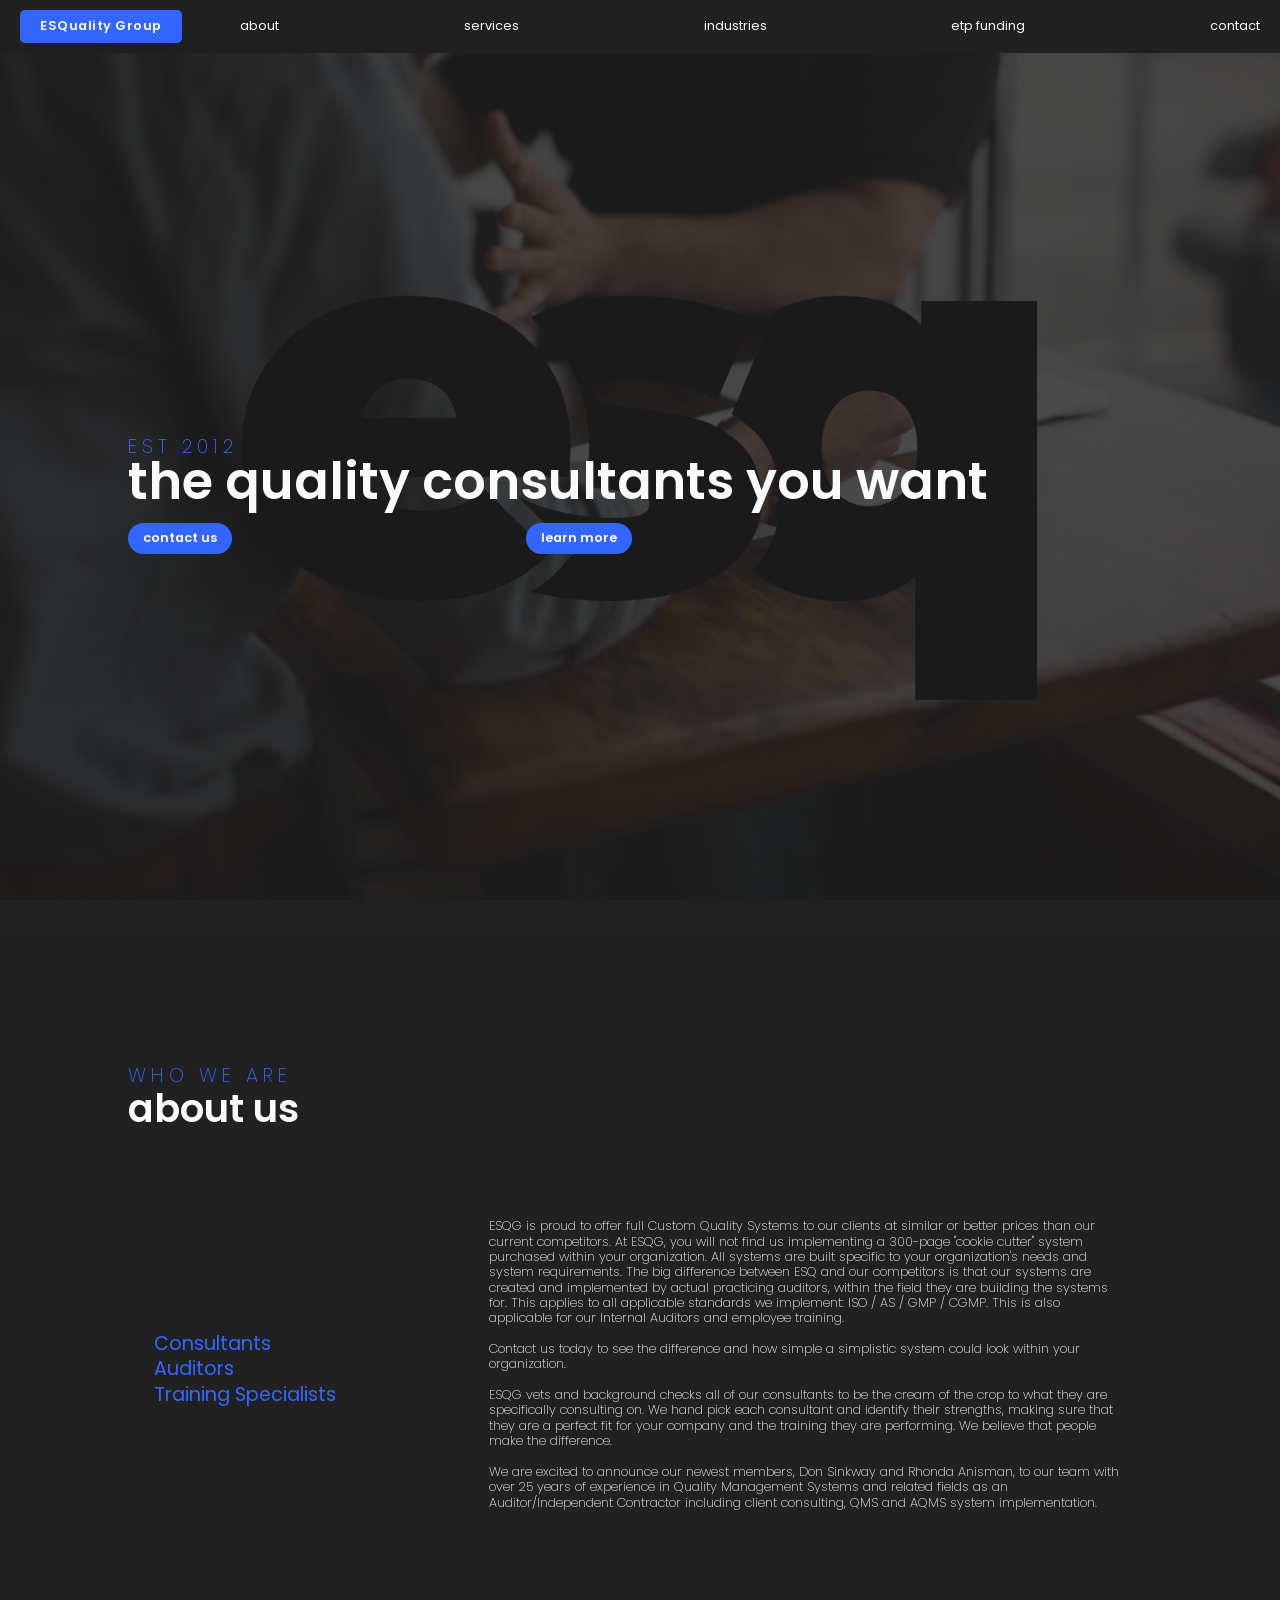
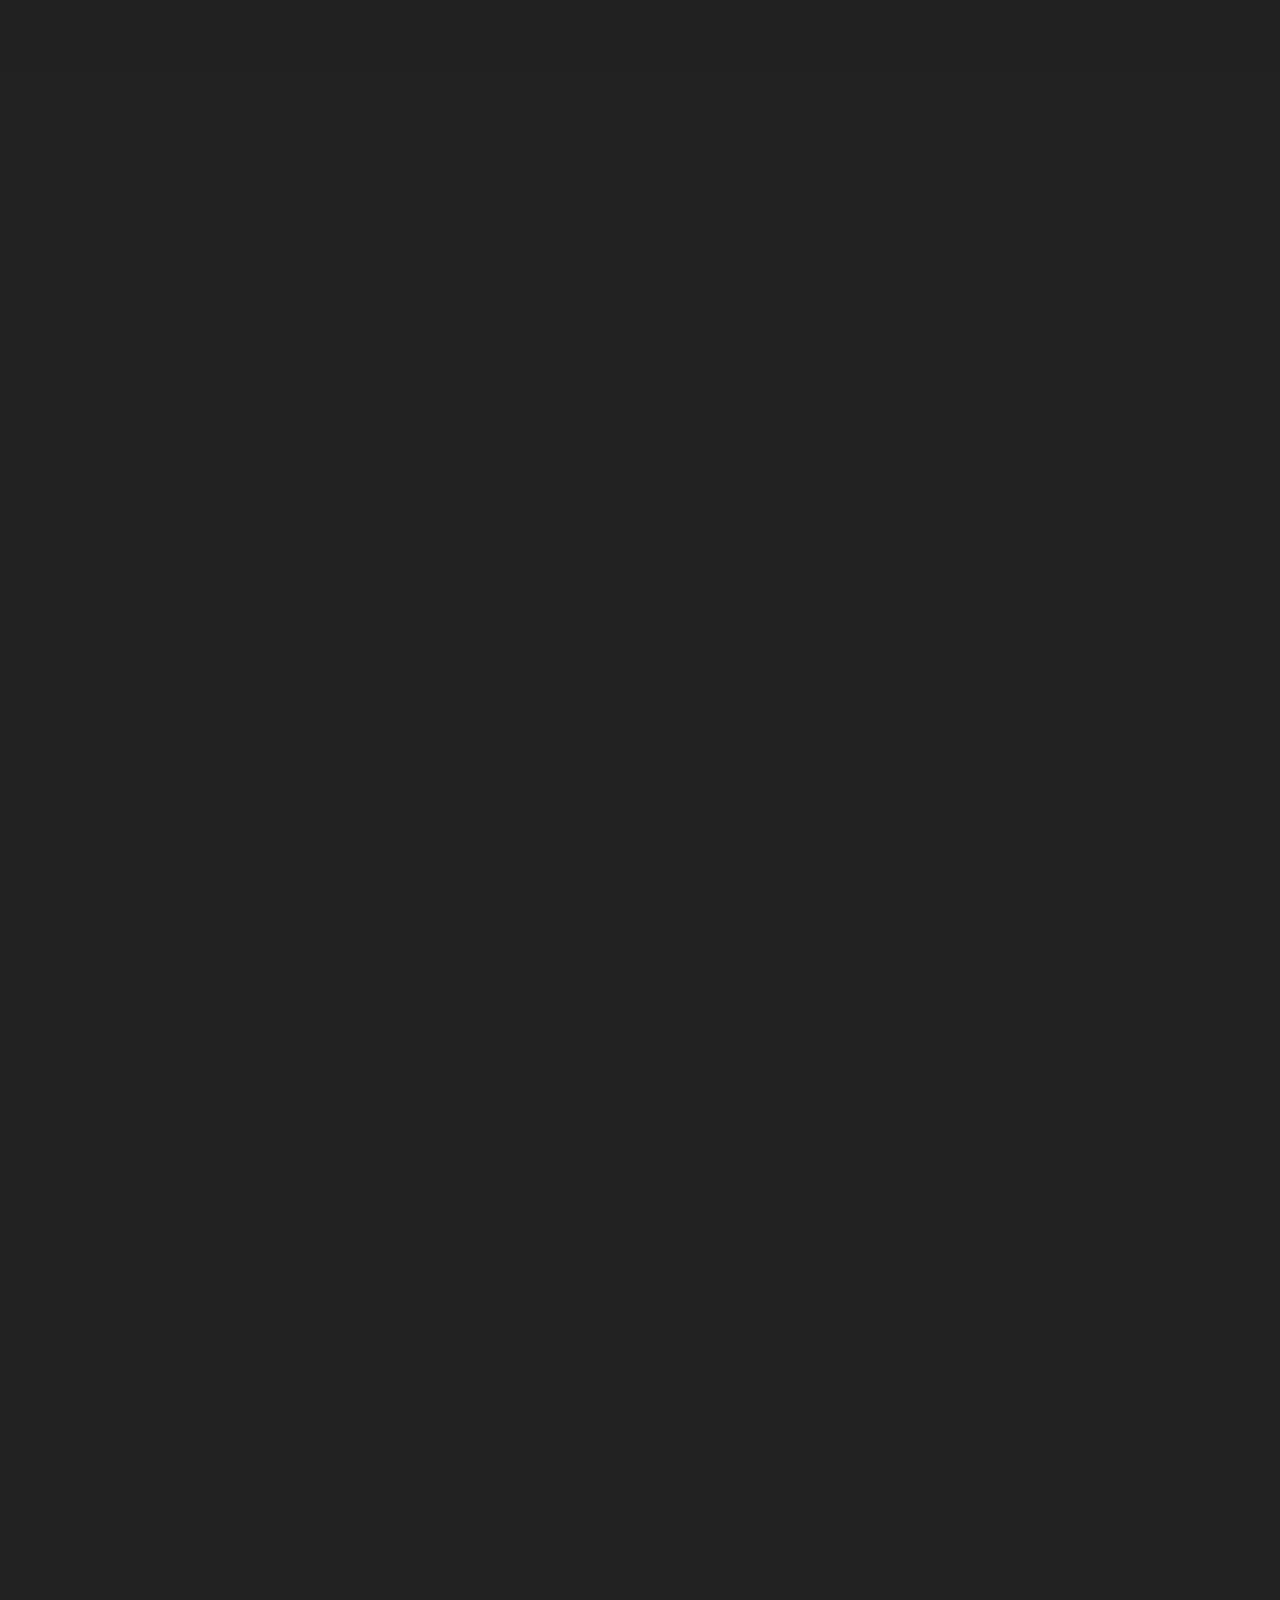
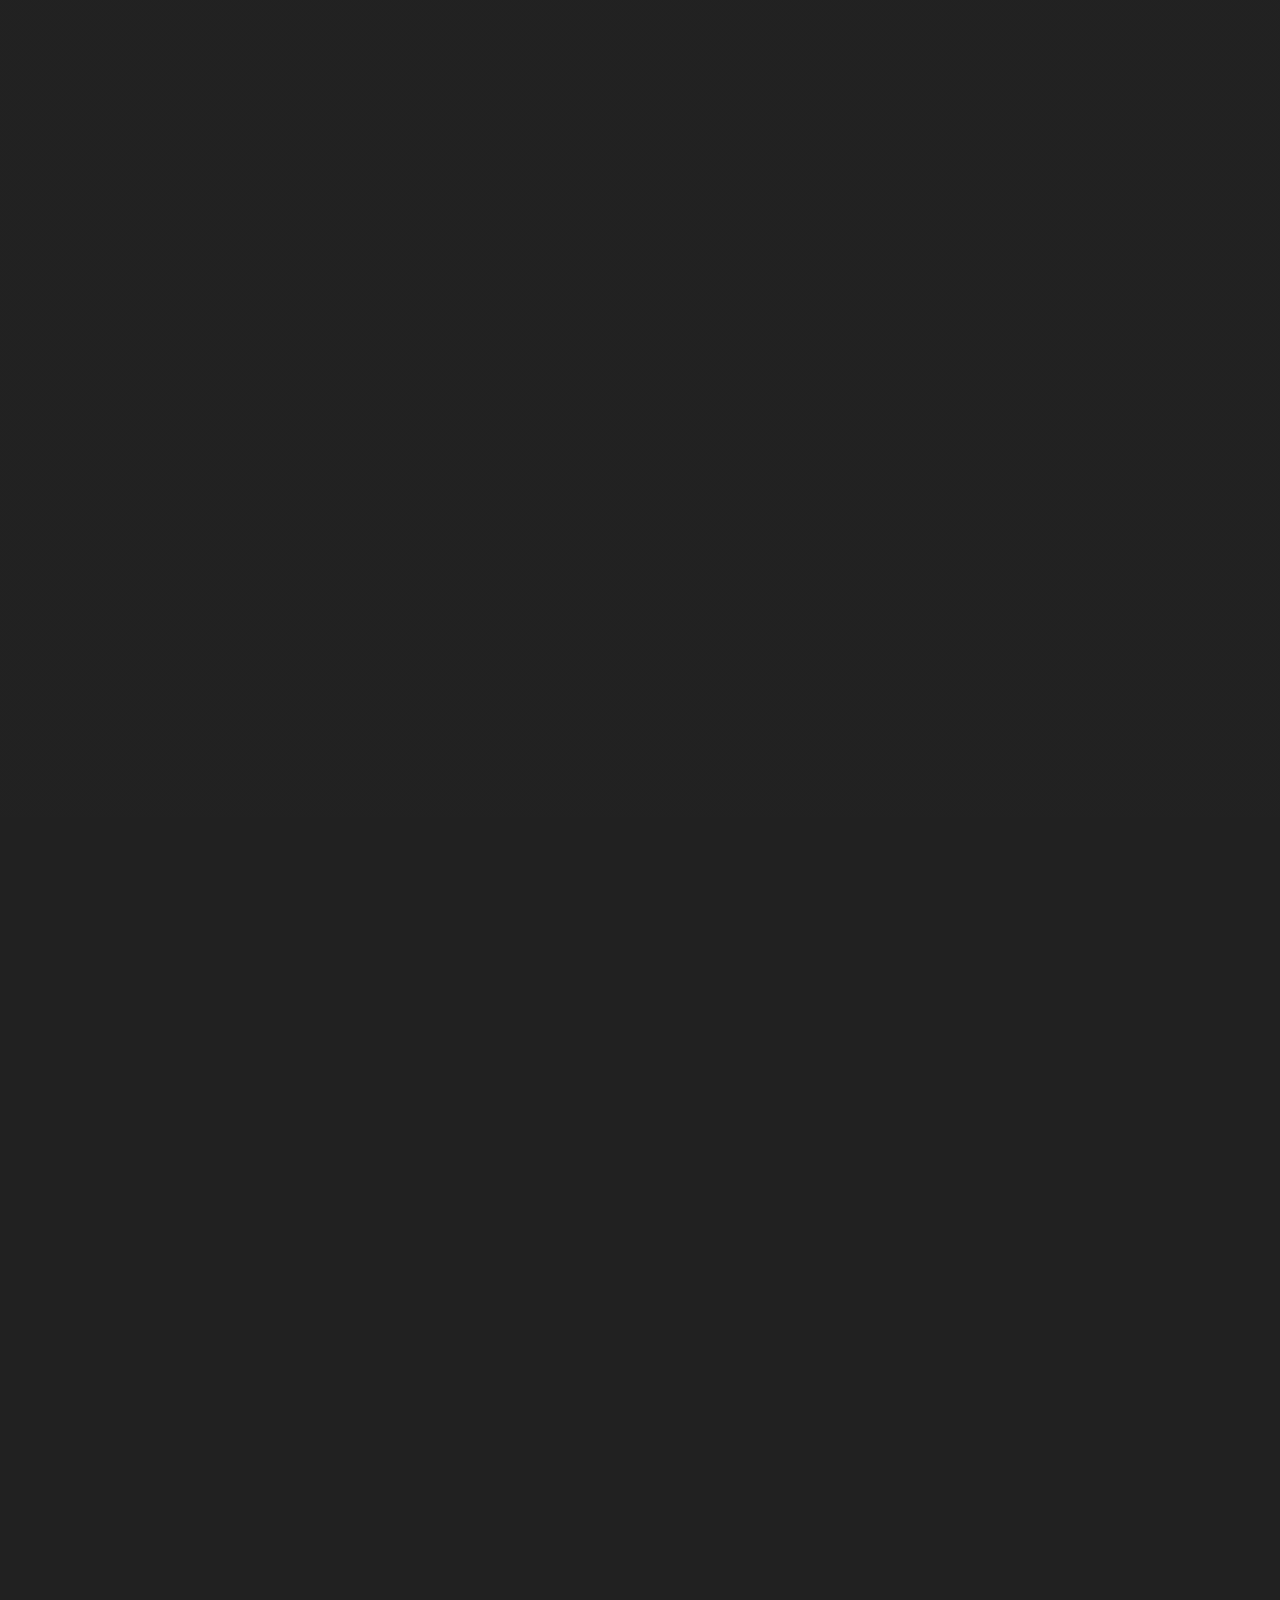
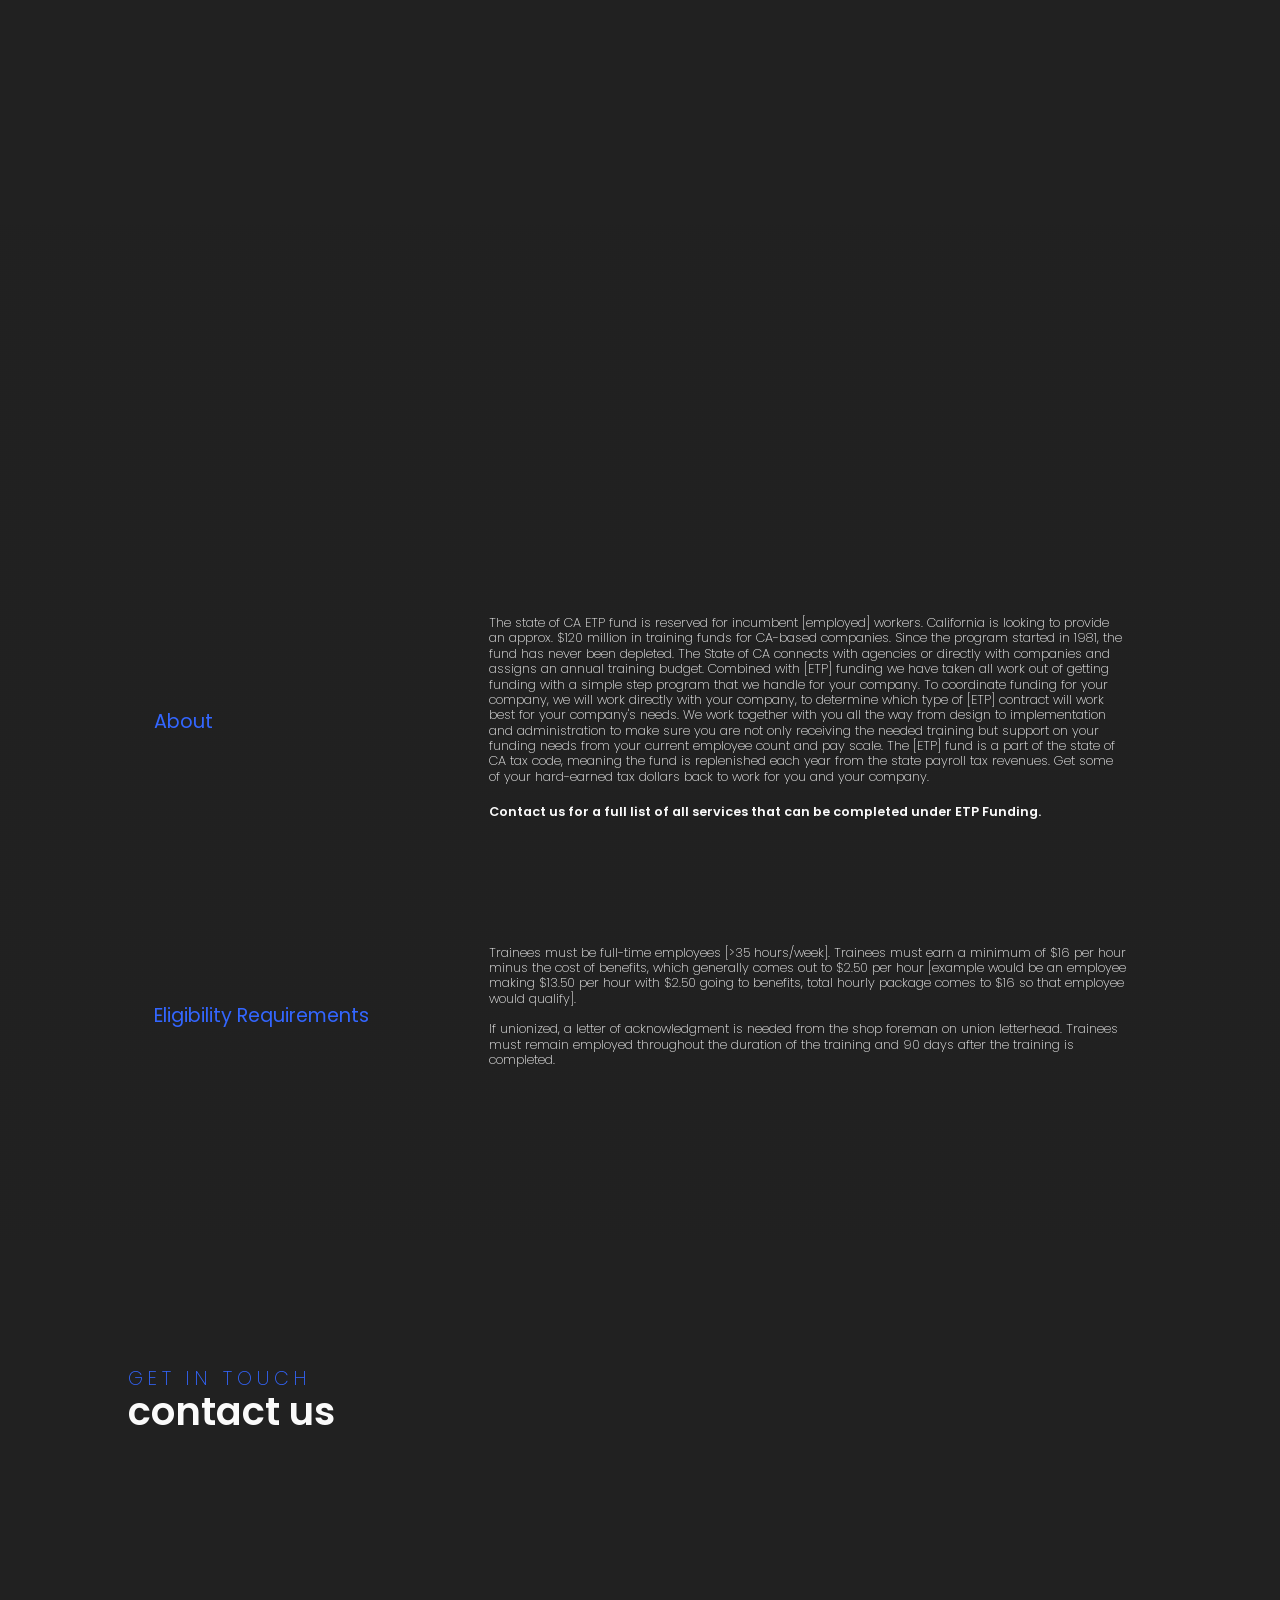
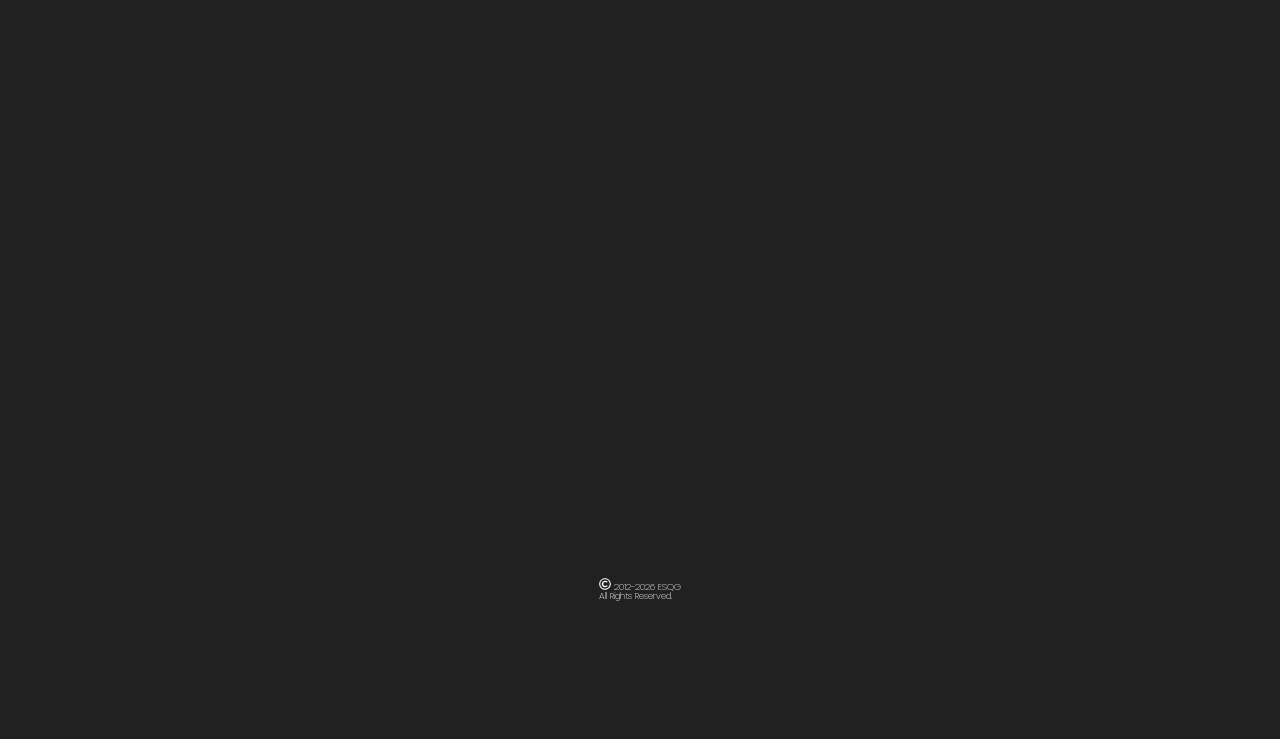
<file: index.html>
<!DOCTYPE html>
<html lang="en">
<head>
<meta charset="utf-8">
<meta name="viewport" content="width=device-width, initial-scale=1">
<title>ESQG - Quality Consultants</title>
<meta name="description" content="ESQ has been a full-service consulting group for over 10 years, dedicated to getting your organization documented, streamlined &amp; certified. Our current services offered are: Full Quality System implementation, Internal Audits, Supplier Audits, Training, Certificates of Conformance to GMP &amp; cGMP.">
<link rel="preconnect" href="https://fonts.googleapis.com">
<link rel="preconnect" href="https://fonts.gstatic.com" crossorigin>
<link href="https://fonts.googleapis.com/css2?family=Montserrat:wght@400;600&family=Poppins:wght@100;200;300;400;500;600;700;800;900&display=swap" rel="stylesheet">
<link rel="stylesheet" href="css/site.css">
</head>
<body class="body"><div data-collapse="medium" data-animation="default" data-duration="400" data-easing2="ease-in-out" data-easing="ease-in-out" data-no-scroll="1" role="banner" class="navbar w-nav"><div class="bottomnav"><a href="#top" id="w-node-_6ab02379-ca56-c089-98ab-a8413e732c38-28058277" class="container-logo w-inline-block"><div class="logo-text">eSQuality Group</div></a><nav role="navigation" id="w-node-_42c8bf99-2b5d-615c-6774-8023ef76bf98-28058277" class="bottomnav-menu w-nav-menu"><a href="#about" class="nav-link w-nav-link">About</a><a href="#services" class="nav-link w-nav-link">services</a><a href="#industries" class="nav-link w-nav-link">industries</a><a href="#funding" class="nav-link w-nav-link">etp funding</a><a href="#contact" class="nav-link w-nav-link">Contact</a></nav><nav id="w-node-_42c8bf99-2b5d-615c-6774-8023ef76bf9f-28058277" class="nav-mobile w-nav-button"><div class="icon-burger w-icon-nav-menu"></div></nav></div></div><section id="top" class="section-hero"><div class="hero-grid"><div id="w-node-d66d6b66-d001-4b39-6dc1-5b9eada9d4a9-28058277" class="hero-text"><h1 class="hero-subheading">est 2012</h1><h1 class="hero-heading">The Quality Consultants You Want</h1></div><div id="w-node-a6321ed2-fc22-adc4-b5fd-dc9f7c2d6fdc-28058277" class="hero-cta"><a href="#contact" id="w-node-d677263a-70fa-6bc9-a104-c82b6db72452-28058277" class="cta-contact w-button">contact us</a><a href="#services" class="cta-services w-button">learn more</a></div></div></section><section id="about" class="about"><div class="section-header"><h1 id="w-node-_3250a496-8a0d-4fb7-59e4-d4b857ee04bc-28058277" class="section-subheading">Who We Are</h1><h1 class="section-heading">about us</h1></div><div class="funding-content-end"><h1 id="w-node-_58c0b74b-e9fa-7493-4df6-8ee6e17f35a6-28058277" class="funding-heading">Consultants<br/>Auditors<br/>Training Specialists</h1><div class="services-text"><p class="about-paragraph">ESQG is proud to offer full Custom Quality Systems to our clients at similar or better prices than our current competitors. At ESQG, you will not find us implementing a 300-page &quot;cookie cutter&quot; system purchased within your organization. All systems are built specific to your organization&#x27;s needs and system requirements. The big difference between ESQ and our competitors is that our systems are created and implemented by actual practicing auditors, within the field they are building the systems for. This applies to all applicable standards we implement: ISO / AS / GMP / CGMP. This is also applicable for our Internal Auditors and employee training.<br/><br/>Contact us today to see the difference and how simple a simplistic system could look within your organization.<br/><br/>ESQG vets and background checks all of our consultants to be the cream of the crop to what they are specifically consulting on. We hand pick each consultant and identify their strengths, making sure that they are a perfect fit for your company and the training they are performing. We believe that people make the difference.<br/><br/>We are excited to announce our newest members, Don Sinkway and Rhonda Anisman, to our team with over 25 years of experience in Quality Management Systems and related fields as an Auditor/Independent Contractor including client consulting, QMS and AQMS system implementation.<br/></p></div></div></section><section id="services" class="section-services"><div class="section-header"><h1 id="w-node-df51b9a5-db7a-e1c8-2130-0af4191f9ce1-28058277" class="section-subheading">what we do</h1><h1 class="section-heading">services</h1></div><div class="services-content"><h1 id="w-node-dd6570a1-5b84-e44f-a6c9-1d537808b47e-28058277" class="services-heading">quality management system implementation</h1><div class="services-text"><p class="services-paragraph">Let ESQG assist your organization with the documentation and implementation of your Quality Management System. We have streamlined our quality system using only what is mandatory to document, leaving a unique, clean and efficient system.</p><p class="services-paragraph-bold">Our current systems offered are for:</p><ol role="list" class="list w-list-unstyled"><li class="list-item"><p class="services-list-text">AS9100</p></li><li class="list-item"><p class="services-list-text">AS9110</p></li><li class="list-item"><p class="services-list-text">AS9120</p></li><li class="list-item"><p class="services-list-text">ISO9001</p></li><li class="list-item"><p class="services-list-text">ISO14001</p></li><li class="list-item"><p class="services-list-text">ISO13485</p></li><li class="list-item"><p class="services-list-text">ISO17025</p></li><li class="list-item"><p class="services-list-text">Cgmp</p></li></ol></div></div><div class="services-content"><h1 id="w-node-_8ed2c4d4-da0e-d9b4-7352-22a281b735cd-28058277" class="services-heading">quality management system Certificate of Conformity</h1><div class="services-text"><p class="services-paragraph">Many companies now are choosing to get a Certificate of Conformity instead of certification with a registrar for ISO/GMP compliant companies. ESQG preforms an audit to compliance of the applicable ISO/GMP standard and issues a Certificate of Conformity just as a registrar would. This is only if your customers are not requiring a certificate from a registration body. It is a simple, cheaper way to show your customers your internal system is compliant to the applicable standard within the organization with no red tape.</p><p class="services-paragraph-bold">Our current certificates offered are for:</p><ol role="list" class="list w-list-unstyled"><li class="list-item"><p class="services-list-text">ISO9001</p></li><li class="list-item"><p class="services-list-text">ISO14001</p></li><li class="list-item"><p class="services-list-text">ISO13485</p></li><li class="list-item"><p class="services-list-text">Cgmp</p></li></ol></div></div><div class="services-content"><h1 id="w-node-_834df4bf-903c-6a4b-52a4-fda67d3e46fc-28058277" class="services-heading">Internal &amp; Supplier Audits</h1><div class="services-text"><p class="services-paragraph">Let ESQG assist your organization with verifying that the management system is in compliance with the relevant ISO standard and checking to ensure that the actions taken to meet the quality objectives of the organization are suitable for your internal or suppliers.</p><p class="services-paragraph-bold">The systems we audit are:</p><ol role="list" class="list w-list-unstyled"><li class="list-item"><p class="services-list-text">AS9100</p></li><li class="list-item"><p class="services-list-text">AS9110</p></li><li class="list-item"><p class="services-list-text">AS9120</p></li><li class="list-item"><p class="services-list-text">ISO9001</p></li><li class="list-item"><p class="services-list-text">ISO14001</p></li><li class="list-item"><p class="services-list-text">ISO13485</p></li><li class="list-item"><p class="services-list-text">ISO17025</p></li><li class="list-item"><p class="services-list-text">GMP</p></li></ol><p class="services-paragraph-bold">Internal audit</p><p class="services-paragraph">Audits can be used to meet the internal auditing requirements of these standards. In addition, pre-certification readiness audits, gap analysis or process audits can be performed to ensure the organization is ready for a compliance certification or surveillance audit.</p><p class="services-paragraph-bold">Second Party Audit</p><p class="services-paragraph">We can perform audits on your current or future vendors/suppliers to ensure they are meeting the requirements that your organization currently requires. Whether you are looking to approve new vendors or perform an evaluation no matter the reason, we can help.</p><p class="services-paragraph-bold"><strong>Third Party Audit</strong></p><p class="services-paragraph">Over the years we have built relationships with numerous certification bodies that provide the certification your organization is looking to obtain. We will help you choose a certification body, schedule your audits and then conduct the audit using our value added auditing style which is geared to developing a partnership with your organization. We build relationships with clients and add value to the organization while verifying compliance to the standard being audited.</p></div></div><div class="services-content"><h1 id="w-node-_98767ba2-13b6-707a-e390-8c746cdbe70e-28058277" class="services-heading">Company &amp; Employee Training</h1><div class="services-text"><p class="services-paragraph">Let ESQG assist your organization with all employee training needs as it is vital to an organization and is used to increase the technical skills, knowledge, efficiency, and greater internal value of your employees.</p><p class="services-paragraph-bold">Types of training we offer for your company are:</p><ol role="list" class="list w-list-unstyled"><li class="list-item"><p class="services-list-text">AS9100</p></li><li class="list-item"><p class="services-list-text">AS9110</p></li><li class="list-item"><p class="services-list-text">AS9120</p></li><li class="list-item"><p class="services-list-text">ISO9001</p></li><li class="list-item"><p class="services-list-text">ISO14001</p></li><li class="list-item"><p class="services-list-text">ISO13485</p></li><li class="list-item"><p class="services-list-text">ISO17025</p></li><li class="list-item"><p class="services-list-text">ITAR</p></li><li class="list-item"><p class="services-list-text">Workplace Ethics</p></li><li class="list-item"><p class="services-list-text">Corrective Actions</p></li><li class="list-item"><p class="services-list-text">5S</p></li><li class="list-item"><p class="services-list-text">5Why</p></li><li class="list-item"><p class="services-list-text">Harassment Prevention &amp; Sensitivity</p></li><li class="list-item"><p class="services-list-text">Cyber Bullying</p></li><li class="list-item"><p class="services-list-text">Lean Manufacturing</p></li><li class="list-item"><p class="services-list-text">Train the Trainer</p></li><li class="list-item"><p class="services-list-text">and more!</p></li></ol></div></div><div class="services-content-end"><h1 id="w-node-a25eb59c-8d23-6aec-2402-84a70dbd5510-28058277" class="services-heading">3D Printing</h1><div class="services-text"><p class="services-paragraph">ESQuality Group offers comprehensive services including <strong>3D printing</strong>, <strong>Prototyping</strong>, and <strong>Small Production Runs</strong> using a wide range of materials. From PLA to Carbon Fiber, our expert team ensures precise, high-quality outputs tailored to your specifications. Whether you need a one-off prototype or a short production series, we provide innovative, cost-effective solutions that bring your concepts to life. Contact us today to elevate your projects with advanced materials and precision engineering.</p><p class="services-paragraph-bold">The 3D printing services we offer are:</p><ol role="list" class="list w-list-unstyled"><li class="list-item"><p class="services-list-text">3D Printing</p></li><li class="list-item"><p class="services-list-text">Prototyping</p></li><li class="list-item"><p class="services-list-text">Small Production Runs</p></li></ol></div></div><div class="services-content-pricing"><h1 id="w-node-e697682b-a8a7-c188-7e30-99e358f7828f-28058277" class="services-heading">Pricing</h1><div class="services-text"><p class="services-paragraph">At ESQG, there is no hidden fees, no delays or changes in pricing. We guarantee that you will pass your Certification Audit or we will pay for the 2nd Certification audit to be conducted. Our pricing is straight forward and affordable for all our offered services that your organization is requiring. ESQ is the only company that is so transparent, we post up our prices on our website as we have nothing to hide from our customers. Most of the systems can be implemented and audited within 30-60 days from start date.<br/><br/>Our number one priority is the satisfaction of our customers.<br/>‍<br/>The chart below displays the pricing and funding deductions, if your organization qualifies.<br/><br/>Contact us for current pricing and availablility.</p></div></div></section><section id="industries" class="section-industries"><div class="section-header"><h1 id="w-node-_4e55d670-1d82-a5cd-b147-79123eed15e3-28058277" class="section-subheading">who we work with</h1><h1 class="section-heading">industries</h1></div><div class="w-layout-grid industries-content"><div class="industries-grid-container"><div class="industries-icon w-embed"><svg xmlns="http://www.w3.org/2000/svg" width="50" height="50" viewBox="0 0 640 512">
<title>fighter-jet-duotone</title>
<g fill="#fafafa">
<g class="fa-group">
<path class="fa-secondary" fill="#fafafa" d="M168 192h176L227.16 44h39.51c11.66 0 21.33-2.62 
21.33-6s-9.67-6-21.33-6H152v12h16zm0 128v148h-16v12h114.67c11.66 0
21.33-2.62 21.33-6s-9.67-6-21.33-6h-39.51L344 320z" opacity=".4"></path>
<path class="fa-primary" fill="#fafafa" d="M640 256c0 5.42 0 10.67-96 32l-128 16-48
16H106.67l-53.34 64H18.67L8 373.33V304h8v-16h48v-2.67l-64-8v-42.66l64-8V224H16v-16H8v-69.33L18.67
128h34.66l53.34 64H368l48 16 128 16c96 21.33 96 26.58 96 32z"></path>
</g></g>
</svg></div><div class="industries-grid-header">Aerospace</div></div><div class="industries-grid-container"><div class="industries-icon w-embed"><svg xmlns="http://www.w3.org/2000/svg" width="50" height="50" viewBox="0 0 514 512">
<title>wind-turbine-duotone</title>
<g fill="#fafafa">
<g class="fa-group">
<path class="fa-secondary" fill="#fafafa" d="M350.1 480h-48.32l-5-76.66L221 314l-10.78
166H161.9a36.94 36.94 0 0 0-33 20.42A8 8 0 0 0 136 512h240a8 8 0 0 0 7.15-11.58A36.93
36.93 0 0 0 350.1 480z" opacity=".4"></path>
<path class="fa-primary" fill="#fafafa" d="M398.69 425.79l-88.35-182.32a55.77 55.77 0 0
1-.73-42.79l73.28-179.07a15.8 15.8 0 0 0-27.5-15.07L241.27 163.21a55.74 55.74 0 0
1-36.47 22.4L13.32 215.94A15.81 15.81 0 0 0 0 231.89v.23a15.8 15.8 0 0 0 14.1
15.35L203.84 268a55.77 55.77 0 0 1 37.53 20.58l130.31 153.5a15.81 15.81 0 0 0 20.53
3.63l.2-.12a15.8 15.8 0 0 0 6.28-19.8zM256 248a24 24 0 1 1 24-24 24 24 0 0 1-24 24z"></path>
</g></g></svg></div><div class="industries-grid-header">Alternative Energy</div></div><div class="industries-grid-container"><div class="industries-icon w-embed"><svg xmlns="http://www.w3.org/2000/svg" width="50" height="50" viewBox="0 0 512 512">
<title>seedling-duotone</title>
<g fill="#fafafa">
<g class="fa-group">
<path class="fa-secondary" fill="#fafafa" d="M512 32c0 115.9-88 211.1-200.7 222.8a256.38
256.38 0 0 0-59-107.6C290.6 78.5 363.8 32 448 32z" opacity=".4"></path>
<path class="fa-primary" fill="#fafafa" d="M288 320v144a16 16 0 0 1-16 16h-32a16 16 0 0
1-16-16V320C100.3 320 0 219.7 0 96h64c123.7 0 224 100.3 224 224z"></path>
</g></g></svg></div><div class="industries-grid-header">Agriculture</div></div><div class="industries-grid-container"><div class="industries-icon w-embed"><svg xmlns="http://www.w3.org/2000/svg" width="50" height="50" viewBox="0 0 512 512">
<title>car-duotone</title>
<g fill="#fafafa">
<g class="fa-group">
<path class="fa-secondary" fill="#fafafa" d="M319.5 128a48 48 0 0 1 44.57 30.17L384
208H128l19.93-49.83A48 48 0 0 1 192.5 128zM80 384a63.82 63.82 0 0 1-47.57-21.2A31.82 31.82
0 0 0 32 368v48a32 32 0 0 0 32 32h32a32 32 0 0 0 32-32v-32zm352 0h-48v32a32 32 0 0 0 32 32h32a32 32
0 0 0 32-32v-48a31.82 31.82 0 0 0-.43-5.2A63.82 63.82 0 0 1 432 384z" opacity=".4"></path>
<path class="fa-primary" fill="#fafafa" d="M500 176h-59.88l-16.64-41.6A111.43 111.43 0 0 0
319.5 64h-127a111.47 111.47 0 0 0-104 70.4L71.87 176H12A12 12 0 0 0 .37 190.91l6 24A12 12 0 0 0
18 224h20.08A63.55 63.55 0 0 0 16 272v48a64 64 0 0 0 64 64h352a64 64 0 0 0 64-64v-48a63.58
63.58 0 0 0-22.07-48H494a12 12 0 0 0 11.64-9.09l6-24A12 12 0 0 0 500 176zm-352.07-17.83A48
48 0 0 1 192.5 128h127a48 48 0 0 1 44.57 30.17L384 208H128zM96 256c19.2 0 48 28.71 48
47.85s-28.8 15.95-48 15.95-32-12.8-32-31.9S76.8 256 96 256zm272 47.85c0-19.14 28.8-47.85
48-47.85s32 12.76 32 31.9-12.8 31.9-32 31.9-48 3.2-48-15.95z"></path>
</g></g></svg></div><div class="industries-grid-header">Automotive</div></div><div class="industries-grid-container"><div class="industries-icon w-embed"><svg xmlns="http://www.w3.org/2000/svg" width="50" height="50" viewBox="0 0 352 512">
<title>tint-duotone</title>
<g fill="#fafafa">
<g class="fa-group">
<path class="fa-secondary" fill="#fafafa" d="M205.22 22.09c-7.94-28.78-49.44-30.12-58.44
0C100 179.85 0 222.72 0 333.91 0 432.35 78.72 512 176 512s176-79.65
176-178.09c0-111.75-99.79-153.34-146.78-311.82zM176 448A112.14 112.14 0 0 1 64
336a16 16 0 0 1 32 0 80.09 80.09 0 0 0 80 80 16 16 0 0 1 0 32z"></path>
<path class="fa-primary" fill="#fafafa" d="M176 448A112.14 112.14 0 0 1 64 336a16 16
0 0 1 32 0 80.09 80.09 0 0 0 80 80 16 16 0 0 1 0 32z" opacity=".4"></path>
</g></g></svg></div><div class="industries-grid-header">Cannabidiol (CBD)</div></div><div class="industries-grid-container"><div class="industries-icon w-embed"><svg xmlns="http://www.w3.org/2000/svg" width="50" height="50" viewBox="0 0 480 512">
<title>vial-duotone</title>
<g fill="#fafafa">
<g class="fa-group">
<path class="fa-secondary" fill="#fafafa" d="M318 256L138.61 435.44a55.46 55.46 0 0 1-78.39.06
55.46 55.46 0 0 1-.09-78.44L161 256z" opacity=".4"></path>
<path class="fa-primary" fill="#fafafa" d="M477.65 186.12L309.45 18.33a8 8 0 0 0-11.3 0l-34
33.9a8 8 0 0 0 0 11.29l11.2 11.1L33 316.53c-38.8 38.69-45.1 102-9.4 143.5a102.44 102.44
0 0 0 78 35.9h.4a102.75 102.75 0 0 0 72.9-30.09l246.3-245.71 11.2 11.1a8 8 0 0 0 11.3
0l34-33.89a7.92 7.92 0 0 0-.05-11.22zM141 431.84a54.65 54.65 0 0 1-38.95 16h-.36A54.09 54.09
0 0 1 60 428.76c-8.67-10.08-12.85-23.53-11.76-37.86a64.77 64.77 0 0 1
18.61-40.4l242.4-241.9 78 77.54z"></path>
</g></g></svg></div><div class="industries-grid-header">Chemical</div></div><div class="industries-grid-container"><div class="industries-icon w-embed"><svg xmlns="http://www.w3.org/2000/svg" width="50" height="50" viewBox="0 0 640 512">
<title>phone-laptop-duotone</title>
<g fill="#fafafa">
<g class="fa-group">
<path class="fa-secondary" fill="#fafafa" d="M128 64h320v32h64V48a48.1 48.1 0 0
0-47.91-48H111.91A48.1 48.1 0 0 0 64 48v240H16a16 16 0 0 0-16 16v16a64.14 64.14 0 0 0
63.91 64H352v-96H128z"></path>
<path class="fa-primary" fill="#fafafa" d="M604 128H420a36 36 0 0 0-36 36v312a36 36 0 0 0
36 36h184a36 36 0 0 0 36-36V164a36 36 0 0 0-36-36zm-28 320H448V192h128z" opacity=".4"></path>
</g></g></svg></div><div class="industries-grid-header">Digital</div></div><div class="industries-grid-container"><div class="industries-icon w-embed"><svg xmlns="http://www.w3.org/2000/svg" width="50" height="50" viewBox="0 0 640 512">
<title>truck-container-duotone</title>
<g fill="#fafafa">
<g class="fa-group">
<path class="fa-secondary" fill="#fafafa" d="M40.58 384a64 64 0 1 0 110.84 0zm144 0a64 64 0 1 0
110.84 0zM528 368a56 56 0 1 0 56 56 56 56 0 0 0-56-56zM304 256h32V80h-32zM256
80h-32v176h32zm-80 0h-32v176h32zm-80 0H64v176h32z" opacity=".4"></path>
<path class="fa-primary" fill="#fafafa" d="M621.3 237.3l-58.5-58.5a64 64 0 0 0-45.3-18.7H464a32
32 0 0 0-32 32v144H16a16 16 0 0 0-16 16V368a16 16 0 0 0 16 16h392v.2h41.53a88 88 0 0 1 157 .14
2 2 0 0 0 0-.24H624a16 16 0 0 0 16-16v-85.5a63.85 63.85 0 0 0-18.7-45.3zM480 256v-48h37.5a16.06
16.06 0 0 1 11.3 4.7l43.3 43.3zM32 304h336a32 32 0 0 0 32-32V64a32 32 0 0 0-32-32H32A32 32 0 0 0 0
64v208a32 32 0 0 0 32 32zM304 80h32v176h-32zm-80 0h32v176h-32zm-80 0h32v176h-32zm-80 0h32v176H64z"></path>
</g></g></svg></div><div class="industries-grid-header">Distribution</div></div><div class="industries-grid-container"><div class="industries-icon w-embed"><svg xmlns="http://www.w3.org/2000/svg" width="50" height="50" viewBox="0 0 512 512">
<title>microchip-duotone</title>
<g fill="#fafafa">
<g class="fa-group">
<path class="fa-secondary" fill="#fafafa" d="M24 190v6H6a6 6 0 0 0-6 6v12a6 6 0 0 0 6
6h18v6a6 6 0 0 0 6 6h42v-48H30a6 6 0 0 0-6 6zm0-96v6H6a6 6 0 0 0-6 6v12a6 6 0 0 0 6 6h18v6a6
6 0 0 0 6 6h42V88H30a6 6 0 0 0-6 6zm482 6h-18v-6a6 6 0 0 0-6-6h-42v48h42a6 6 0 0 0 6-6v-6h18a6
6 0 0 0 6-6v-12a6 6 0 0 0-6-6zm0 192h-18v-6a6 6 0 0 0-6-6h-42v48h42a6 6 0 0 0 6-6v-6h18a6 6 0 0 0
6-6v-12a6 6 0 0 0-6-6zm0-96h-18v-6a6 6 0 0 0-6-6h-42v48h42a6 6 0 0 0 6-6v-6h18a6 6 0 0 0 6-6v-12a6
6 0 0 0-6-6zm0 192h-18v-6a6 6 0 0 0-6-6h-42v48h42a6 6 0 0 0 6-6v-6h18a6 6 0 0 0 6-6v-12a6 6 0 0
0-6-6zm-482-6v6H6a6 6 0 0 0-6 6v12a6 6 0 0 0 6 6h18v6a6 6 0 0 0 6 6h42v-48H30a6 6 0 0 0-6
6zm0-96v6H6a6 6 0 0 0-6 6v12a6 6 0 0 0 6 6h18v6a6 6 0 0 0 6
6h42v-48H30a6 6 0 0 0-6 6z" opacity=".4"></path>
<path class="fa-primary" fill="#fafafa" d="M144 512a48 48 0 0 1-48-48V48a48 48 0 0 1
48-48h224a48 48 0 0 1 48 48v416a48 48 0 0 1-48 48z"></path>
</g></g></svg></div><div class="industries-grid-header">Electronics</div></div><div class="industries-grid-container"><div class="industries-icon w-embed"><svg xmlns="http://www.w3.org/2000/svg" width="50" height="50" viewBox="0 0 512 512">
<title>bomb-duotone</title>
<g fill="#fafafa">
<g class="fa-group">
<path class="fa-secondary" fill="#fafafa" d="M500 60h-24a12 12 0 0 0 0 24h24a12 12 0 0 0
0-24zM440 0a12 12 0 0 0-12 12v24a12 12 0 0 0 24 0V12a12 12 0 0 0-12-12zm33.9 55l17-17a12
12 0 0 0-17-17l-17 17a12 12 0 0 0 17 17zm-67.8 0a12 12 0 0 0 17-17l-17-17a12 12 0 0 0-17
17zm67.8 34a12 12 0 0 0-17 17l17 17a12 12 0 0 0 17-17zm-102.5
34.5l17.1 17 52-52-17.1-17z" opacity=".4"></path>
<path class="fa-primary" fill="#fafafa" d="M415 200.9a23.9 23.9 0 0 0 0-33.9l-70.1-70a23.9
23.9 0 0 0-33.9 0l-17.4 17.4A207.35 207.35 0 0 0 208 96C93.1 96 0 189.1 0 304s93.1 207.9
208 207.9 208-93.1 208-208a207.35 207.35 0 0 0-18.4-85.6zM176 208a64.06 64.06 0 0 0-64 64
16 16 0 0 1-32 0 96.15 96.15 0 0 1 96-96 16 16 0 0 1 0 32z"></path>
</g></g></svg></div><div class="industries-grid-header">Explosives</div></div><div class="industries-grid-container"><div class="industries-icon w-embed"><svg xmlns="http://www.w3.org/2000/svg" width="50" height="50" viewBox="0 0 512 512">
<title>apple-crate-duotone</title>
<g fill="#fafafa">
<g class="fa-group">
<path class="fa-secondary" fill="#fafafa" d="M424.17 80.61c-18.13-3-51.9 6.18-72.49
17.69-17-9.52-42.45-17-61.15-17.79 1.82 2.21 3.83 4.17 5.5 6.58 20.84 30.15 25.74 72.3
22.17 104.91H478c5.25-39.47-5.16-102.65-53.83-111.39zM210.53 50.47C221.82 38.28 225 18.44
223.75.25c-12.88-.86-35.67-.12-50 13.28-16.55 16.6-13.75 46.36-13.24 50.22C179 65 198.28
61.9 210.53 50.47zm191.69 0c11.29-12.19 14.43-32 13.22-50.22-12.88-.86-35.67-.12-50
13.28-16.53 16.6-13.77 46.36-13.22 50.22 18.45 1.25 37.78-1.85 50-13.28zM232.48
80.61c-18.13-3-51.9 6.18-72.48 17.69-20.66-11.56-54.43-20.71-72.48-17.69C38.91 89.34
28.53 152.88 33.7 192h252.6c5.26-39.47-5.15-102.65-53.82-111.39z"></path>
<path class="fa-primary" fill="#fafafa" d="M496 224H16a16 16 0 0 0-16 16v112h512V240a16
16 0 0 0-16-16zM64 304a16 16 0 1 1 16-16 16 16 0 0 1-16 16zm384 0a16 16 0 1 1 16-16 16
16 0 0 1-16 16zM0 496a16 16 0 0 0 16 16h480a16 16 0 0 0 16-16V384H0zm448-64a16 16 0 1 1-16
16 16 16 0 0 1 16-16zm-384 0a16 16 0 1 1-16 16 16 16 0 0 1 16-16z" opacity=".4"></path>
</g></g></svg></div><div class="industries-grid-header">Food</div></div><div class="industries-grid-container"><div class="industries-icon w-embed"><svg xmlns="http://www.w3.org/2000/svg" width="50" height="50" viewBox="0 0 512 512">
<title>landmark-alt-duotone</title>
<g fill="#fafafa">
<g class="fa-group">
<path class="fa-secondary" fill="#fafafa" d="M0 496v-32a16 16 0 0 1 16-16h16v-16a16 16 0
0 1 16-16h16V288h64v128h96V288h64v128h96V288h64v128h16a16 16 0 0 1 16 16v16h16a16 16 0 0
1 16 16v32a16 16 0 0 1-16 16H16a16 16 0 0 1-16-16z"></path>
<path class="fa-primary" fill="#fafafa" d="M288 16v18.9A191.88 191.88 0 0 1 445.1
192H464a16 16 0 0 1 16 16v32a16 16 0 0 1-16 16H48a16 16 0 0 1-16-16v-32a16 16 0 0 1
16-16h18.9A191.88 191.88 0 0 1 224 34.9V16a16 16 0 0 1 16-16h32a16 16 0 0 1 16 16z" opacity=".4"></path>
</g></g></svg></div><div class="industries-grid-header">Government</div></div><div class="industries-grid-container"><div class="industries-icon w-embed"><svg xmlns="http://www.w3.org/2000/svg" width="50" height="50" viewBox="0 0 512 512">
<title>microscope-duotone</title>
<g fill="#fafafa">
<g class="fa-group">
<path class="fa-secondary" fill="#fafafa" d="M104 384h208a8 8 0 0 1 8 8v16a8 8 0 0 1-8
8H104a8 8 0 0 1-8-8v-16a8 8 0 0 1 8-8z" opacity=".4"></path>
<path class="fa-primary" fill="#fafafa" d="M464 448h-1.29A191 191 0 0 0 512
320c0-105.88-86.12-192-192-192v64a128 128 0 0 1 0 256H48a48 48 0 0 0-48 48 16 16
0 0 0 16 16h480a16 16 0 0 0 16-16 48 48 0 0 0-48-48zM160 320h12v16a16 16 0 0 0 16
16h40a16 16 0 0 0 16-16v-16h12a32 32 0 0 0 32-32V64a32 32 0 0 0-32-32V16a16 16 0 0
0-16-16h-64a16 16 0 0 0-16 16v16a32 32 0 0 0-32 32v224a32 32 0 0 0 32 32z"></path>
</g></g></svg></div><div class="industries-grid-header">Medical</div></div><div class="industries-grid-container"><div class="industries-icon w-embed"><svg xmlns="http://www.w3.org/2000/svg" width="50" height="50" viewBox="0 0 512 512">
<title>cannabis-duotone</title>
<g fill="#fafafa">
<g class="fa-group">
<path class="fa-secondary" fill="#fafafa" d="M512 374.4a16 16 0 0 1-8.51 14.15c-2.49
1.29-60.77 31.72-133.49 31.72q-9.19 0-17.5-.31c11.36 22.23 16.52 38.31 16.81 39.22a16
16 0 0 1-20 20.1c-1.83-.58-37.72-12-77.3-39.29V280a8 8 0 0 0-8-8H248a8 8 0 0 0-8 8v160c-39.58
27.3-75.47 38.72-77.3 39.29a16 16 0 0 1-20-20.1c.29-.91 5.44-17
16.81-39.22-5.54.21-11.36.31-17.5.31-72.73 0-131-30.43-133.49-31.72a16 16 0 0 1
0-28.29c1.57-.82 32.39-16.89 76.78-25.81C21.06 259.32 1.26 172.77.38 168.8a16 16 0 0 1
19.05-19.09c3.89.86 86.55 19.6 160.58 79.76v-4.4c0-118.79 60-213.72 62.53-217.7a16 16 0 0 1
26.93 0c2.55 4 62.53 98.91 62.53 217.7v4.4c74-60.17 156.7-78.91 160.58-79.76a15.56 15.56 0 0 1
3.44-.38 16 16 0 0 1 15.62 19.47c-.88 4-20.68 90.52-84.93 165.64 44.39 8.92 75.22 25 76.78
25.81A16 16 0 0 1 512 374.4z"></path>
<path class="fa-primary" fill="#fafafa" d="M272 280v224a8 8 0 0 1-8 8h-16a8 8 0 0 1-8-8V280a8
8 0 0 1 8-8h16a8 8 0 0 1 8 8z"  opacity=".4"></path>
</g></g></svg></div><div class="industries-grid-header">Medical Cannabis</div></div><div class="industries-grid-container"><div class="industries-icon w-embed"><svg xmlns="http://www.w3.org/2000/svg" width="50" height="50" viewBox="0 0 512 512">
<title>recycle-duotone</title>
<g fill="#fafafa">
<g class="fa-group">
<path class="fa-secondary" fill="#fafafa" d="M497.29 301.1L469.77 257a12 12 0 0
0-16.53-3.83l-33.86 21.16a12 12 0 0 0-3.81 16.54L443.12 335c13.26 21.21-2.06 49-27.14
49H320v64h95.88c75.27 0 121.33-83 81.41-146.9zM148 384H96c-25
0-40.4-27.73-27.12-49l50.87-81.4-54.22-33.89-50.82 81.39C-25.19 365 20.78 448 96.11
448H148a12 12 0 0 0 12-12v-40a12 12 0 0
0-12-12zm230.67-272.86l-41.26-66.08c-37.52-60-125.21-60.17-162.82 0l-18 28.76a12
12 0 0 0 3.81 16.54l33.92 21.19a12 12 0 0 0 16.54-3.78L228.9 79c12.72-20.34
42-19.68 54.26 0l41.29 66.07z" opacity=".4"></path>
<path class="fa-primary" fill="#fafafa" d="M184.56 261.88l-25.45-110.23a16 16 0 0
0-19.18-12L29.68 165.11c-13.84 3.19-17 21.61-4.88 29.16L160.48 279c12 7.47 27.3-3.17
24.07-17.17zm108.13 62.79l-80 80a16 16 0 0 0 0 22.63l80 80c10 10 27.31 3
27.31-11.31V336c0-14.23-17.24-21.4-27.31-11.33zm126.67-239l-135.65 84.85c-12 7.53-9
25.95 4.88 29.16l110.24 25.45a16 16 0 0 0 19.19-12l25.41-110.25c3.19-13.88-12-24.72-24.07-17.17z"></path>
</g></g></svg></div><div class="industries-grid-header">Metal Finishing &amp; Recyclers</div></div><div class="industries-grid-container"><div class="industries-icon w-embed"><svg xmlns="http://www.w3.org/2000/svg" width="50" height="50" viewBox="0 0 512 512">
<title>industry-alt-duotone</title>
<g fill="#fafafa">
<g class="fa-group">
<path class="fa-secondary" fill="#fafafa" d="M148 320h-40a12 12 0 0 0-12 12v40a12
12 0 0 0 12 12h40a12 12 0 0 0 12-12v-40a12 12 0 0 0-12-12zm128 0h-40a12 12 0 0 0-12
12v40a12 12 0 0 0 12 12h40a12 12 0 0 0 12-12v-40a12 12 0 0 0-12-12zm128 0h-40a12 12
0 0 0-12 12v40a12 12 0 0 0 12 12h40a12 12 0 0 0 12-12v-40a12 12 0 0 0-12-12z" opacity=".4"></path>
<path class="fa-primary" fill="#fafafa" d="M475.12 163.78L336 252.31V184a24 24 0 0
0-36.88-20.25L160 252.31V56a24 24 0 0 0-24-24H24A24 24 0 0 0 0 56v400a24 24 0 0 0 24
24h464a24 24 0 0 0 24-24V184a24 24 0 0 0-36.88-20.22zM160 372a12 12 0 0 1-12 12h-40a12 12
0 0 1-12-12v-40a12 12 0 0 1 12-12h40a12 12 0 0 1 12 12zm128 0a12 12 0 0 1-12 12h-40a12 12
0 0 1-12-12v-40a12 12 0 0 1 12-12h40a12 12 0 0 1 12 12zm128 0a12 12 0 0 1-12 12h-40a12 12
0 0 1-12-12v-40a12 12 0 0 1 12-12h40a12 12 0 0 1 12 12z"></path>
</g></g></svg></div><div class="industries-grid-header">Manufactures</div></div><div class="industries-grid-container"><div class="industries-icon w-embed"><svg xmlns="http://www.w3.org/2000/svg" width="50" height="50" viewBox="0 0 576 512">
<title>leaf-duotone</title>
<g fill="#fafafa">
<g class="fa-group">
<path class="fa-secondary" fill="#fafafa" d="M576 154.31c0 172.38-110.51 313.17-267.53
324.57A199 199 0 0 1 288 480v-.55h-.25a191.66 191.66 0 0 1-165.63-95.07l.77-.85c29.58-32.23
62.28-57.84 97.18-76.12a297.55 297.55 0 0 1 139.4-34.05 24.69 24.69 0 0 0 0-49.37 345.79
345.79 0 0 0-162.94 40.1c-33.77 17.81-65.56 41.48-94.77 70.49A192.06 192.06 0 0 1 96 287.72C96
181.83 181.86 96 287.77 96H368c63.4 0 118.91-33.59 149.91-87.49 6.7-11.8 22.71-11.3 28.31
1.2C565.2 52.12 576 104.11 576 154.31z"></path>
<path class="fa-primary" fill="#fafafa" d="M24.5 512a24.32 24.32 0 0 1-9.5-1.95 24.73
24.73 0 0 1-13-32.3c1.08-2.6 27.24-64.33 83.81-126.43 33.47-36.75 70.75-66.09
110.81-87.22A345.79 345.79 0 0 1 359.49 224a24.69 24.69 0 0 1 0 49.37 297.55 297.55
0 0 0-139.4 34.05c-34.9 18.28-67.6 43.89-97.18 76.12-51.25 55.85-75.58 112.83-75.82
113.4A24.54 24.54 0 0 1 24.5 512z" opacity=".4"></path>
</g></g></svg></div><div class="industries-grid-header">Nicotine Liquids &amp; Salts</div></div><div class="industries-grid-container"><div class="industries-icon w-embed"><svg xmlns="http://www.w3.org/2000/svg" width="50" height="50" viewBox="0 0 576 512">
<title>boxes-alt-duotone</title>
<g fill="#fafafa">
<g class="fa-group">
<path class="fa-secondary" fill="#fafafa" d="M320 0v88a8 8 0 0 1-8 8h-48a8 8 0 0
1-8-8V0zm160 288v88a8 8 0 0 1-8 8h-48a8 8 0 0 1-8-8v-88zm-320 0v88a8 8 0 0 1-8
8h-48a8 8 0 0 1-8-8v-88z" opacity=".4"></path>
<path class="fa-primary" fill="#fafafa" d="M176 224h224a16 16 0 0 0 16-16V16a16
16 0 0 0-16-16h-80v88a8 8 0 0 1-8 8h-48a8 8 0 0 1-8-8V0h-80a16 16 0 0 0-16 16v192a16
16 0 0 0 16 16zm384 64h-80v88a8 8 0 0 1-8 8h-48a8 8 0 0 1-8-8v-88h-80a16 16 0 0
0-16 16v192a16 16 0 0 0 16 16h224a16 16 0 0 0 16-16V304a16 16 0 0 0-16-16zm-320
0h-80v88a8 8 0 0 1-8 8h-48a8 8 0 0 1-8-8v-88H16a16 16 0 0 0-16 16v192a16 16 0 0 0
16 16h224a16 16 0 0 0 16-16V304a16 16 0 0 0-16-16z"></path>
</g></g></svg></div><div class="industries-grid-header">Packaging</div></div><div class="industries-grid-container"><div class="industries-icon w-embed"><svg xmlns="http://www.w3.org/2000/svg" width="50" height="50" viewBox="0 0 576 512">
<title>pills-duotone</title>
<g fill="#fafafa">
<g class="fa-group">
<path class="fa-secondary" fill="#fafafa" d="M299.7 226.3a8.21 8.21 0 0 0-12.3.8c-45.3
62.5-40.4 150.1 15.9 206.4s143.9 61.2 206.4 15.9a8.14 8.14 0 0 0
.8-12.3zm229.8-19c-56.3-56.3-143.9-61.2-206.4-15.9a8.14 8.14 0 0 0-.8 12.3l210.8
210.8a8.21 8.21 0 0 0 12.3-.8c45.3-62.6 40.5-150.1-15.9-206.4zM112 32A111.94 111.94
0 0 0 0 144v112h224V144A111.94 111.94 0 0 0 112 32z" opacity=".4"></path>
<path class="fa-primary" fill="#fafafa" d="M224 256v112a112 112 0 0 1-224 0V256z"></path>
</g></g></svg></div><div class="industries-grid-header">Pharmaceutical</div></div><div class="industries-grid-container"><div class="industries-icon w-embed"><svg xmlns="http://www.w3.org/2000/svg" width="50" height="50" viewBox="0 0 512 512">
<title>spray-can-duotone</title>
<g fill="#fafafa">
<g class="fa-group">
<path class="fa-secondary" fill="#fafafa" d="M288 32a32 32 0 1 0 32 32 32 32 0 0
0-32-32zm96 96a32 32 0 1 0 32 32 32 32 0 0 0-32-32zm96 96a32 32 0 1 0 32 32 32 32
0 0 0-32-32zM384 32a32 32 0 1 0 32 32 32 32 0 0 0-32-32zm96 96a32 32 0 1 0 32 32 32
32 0 0 0-32-32zm0-32a32 32 0 1 0-32-32 32 32 0 0 0 32 32zM160 256a80 80 0 1 0 80 80
80 80 0 0 0-80-80z" opacity=".4"></path>
<path class="fa-primary" fill="#fafafa" d="M224 160H96a96 96 0 0 0-96 96v224a32 32 0 0
0 32 32h256a32 32 0 0 0 32-32V256a96 96 0 0 0-96-96zm-64 256a80 80 0 1 1 80-80 80 80 0
0 1-80 80zm64-384a32 32 0 0 0-32-32h-64a32 32 0 0 0-32 32v96h128z"></path>
</g></g></svg></div><div class="industries-grid-header">Powder Coating &amp; Painting</div></div></div></section><section id="funding" class="section-funding"><div class="section-header"><h1 id="w-node-_47695a3c-bab6-0daf-7d80-25c19c9e8f71-28058277" class="section-subheading">Help for those in need</h1><h1 class="section-heading">etp funding</h1></div><p class="funding-paragraph">In the past as a company, ETP funding has been nearly impossible to get for most sized companies. ESQG has cut through all of the clutter and all the hard work for your company. A simple two-page form will be sent to you to filling so just answer a few questions, list eligible employees and we submit for ETP approval. Let us help cover the training or systems implementation cost your company needs, for little or no cost to you depending on the size of the organization.</p><div class="funding-content"><h1 id="w-node-_7b92be69-f3c4-ffd7-aea5-c7f766c5dfe7-28058277" class="funding-heading">About</h1><div class="services-text"><p class="funding-content-paragraph">The state of CA ETP fund is reserved for incumbent [employed] workers. California is looking to provide an approx. $120 million in training funds for CA-based companies. Since the program started in 1981, the fund has never been depleted. The State of CA connects with agencies or directly with companies and assigns an annual training budget. Combined with [ETP] funding we have taken all work out of getting funding with a simple step program that we handle for your company. To coordinate funding for your company, we will work directly with your company, to determine which type of [ETP] contract will work best for your company&#x27;s needs. We work together with you all the way from design to implementation and administration to make sure you are not only receiving the needed training but support on your funding needs from your current employee count and pay scale. The [ETP] fund is a part of the state of CA tax code, meaning the fund is replenished each year from the state payroll tax revenues. Get some of your hard-earned tax dollars back to work for you and your company. <br/></p><p class="funding-paragraph-bold">Contact us for a full list of all services that can be completed under ETP Funding.</p></div></div><div class="funding-content-end"><h1 id="w-node-b398910b-a057-eafd-099b-09265ddb6c9e-28058277" class="funding-heading">Eligibility Requirements</h1><div class="services-text"><p class="services-paragraph">Trainees must be full-time employees [&gt;35 hours/week]. Trainees must earn a minimum of $16 per hour minus the cost of benefits, which generally comes out to $2.50 per hour [example would be an employee making $13.50 per hour with $2.50 going to benefits, total hourly package comes to $16 so that employee would qualify].<br/><br/>If unionized, a letter of acknowledgment is needed from the shop foreman on union letterhead. Trainees must remain employed throughout the duration of the training and 90 days after the training is completed.</p></div></div></section><section id="contact" class="contact"><div class="section-header"><h1 id="w-node-_558c6825-3ee2-3e14-a47a-28ade1ab27b1-28058277" class="section-subheading">get in touch</h1><h1 class="section-heading">contact us</h1></div><form name="contact" method="POST" action="thanks.html" data-netlify="true" data-netlify-recaptcha="true" netlify-honeypot="bot-field" class="contact-form">
<input type="hidden" name="form-name" value="contact">
<p class="hp"><label>Don't fill this out: <input name="bot-field"></label></p>
<label for="name">name</label>
<input class="w-input text-field" id="name" name="name" type="text" required autocomplete="name">
<label for="email">email</label>
<input class="w-input text-field" id="email" name="email" type="email" required autocomplete="email">
<label for="company">company</label>
<input class="w-input text-field" id="company" name="company" type="text" autocomplete="organization">
<label for="message">how can we help?</label>
<textarea class="w-input text-field" id="message" name="message" required></textarea>
<div data-netlify-recaptcha="true" class="captcha"></div>
<button type="submit" class="w-button submit-button">send message</button>
</form>
<div class="footer-copy-script w-embed w-script"><svg xmlns="http://www.w3.org/2000/svg" width="12" height="12" viewBox="0 0 512 512">
<title>copyright-regular</title>
<g fill="#fafafa">
<path fill="#fafafa" d="M256 8C119.033 8 8 119.033 8 256s111.033 248 248 248 248-111.033
248-248S392.967 8 256 8zm0 448c-110.532 0-200-89.451-200-200 0-110.531 89.451-200 200-200
110.532 0 200 89.451 200 200 0 110.532-89.451 200-200 200zm107.351-101.064c-9.614 9.712-45.53
41.396-104.065 41.396-82.43 0-140.484-61.425-140.484-141.567 0-79.152 60.275-139.401
139.762-139.401 55.531 0 88.738 26.62 97.593 34.779a11.965 11.965 0 0 1 1.936 15.322l-18.155
28.113c-3.841 5.95-11.966 7.282-17.499 2.921-8.595-6.776-31.814-22.538-61.708-22.538-48.303
0-77.916 35.33-77.916 80.082 0 41.589 26.888 83.692 78.277 83.692 32.657 0 56.843-19.039
65.726-27.225 5.27-4.857 13.596-4.039 17.82 1.738l19.865 27.17a11.947 11.947 0 0 1-1.152 15.518z"></path>
</g></svg>
2012-<span id="yr"></span> ESQG<br/><p>All Rights Reserved.</p></div></section>
<script src="js/main.js"></script>
</body>
</html>
</file>
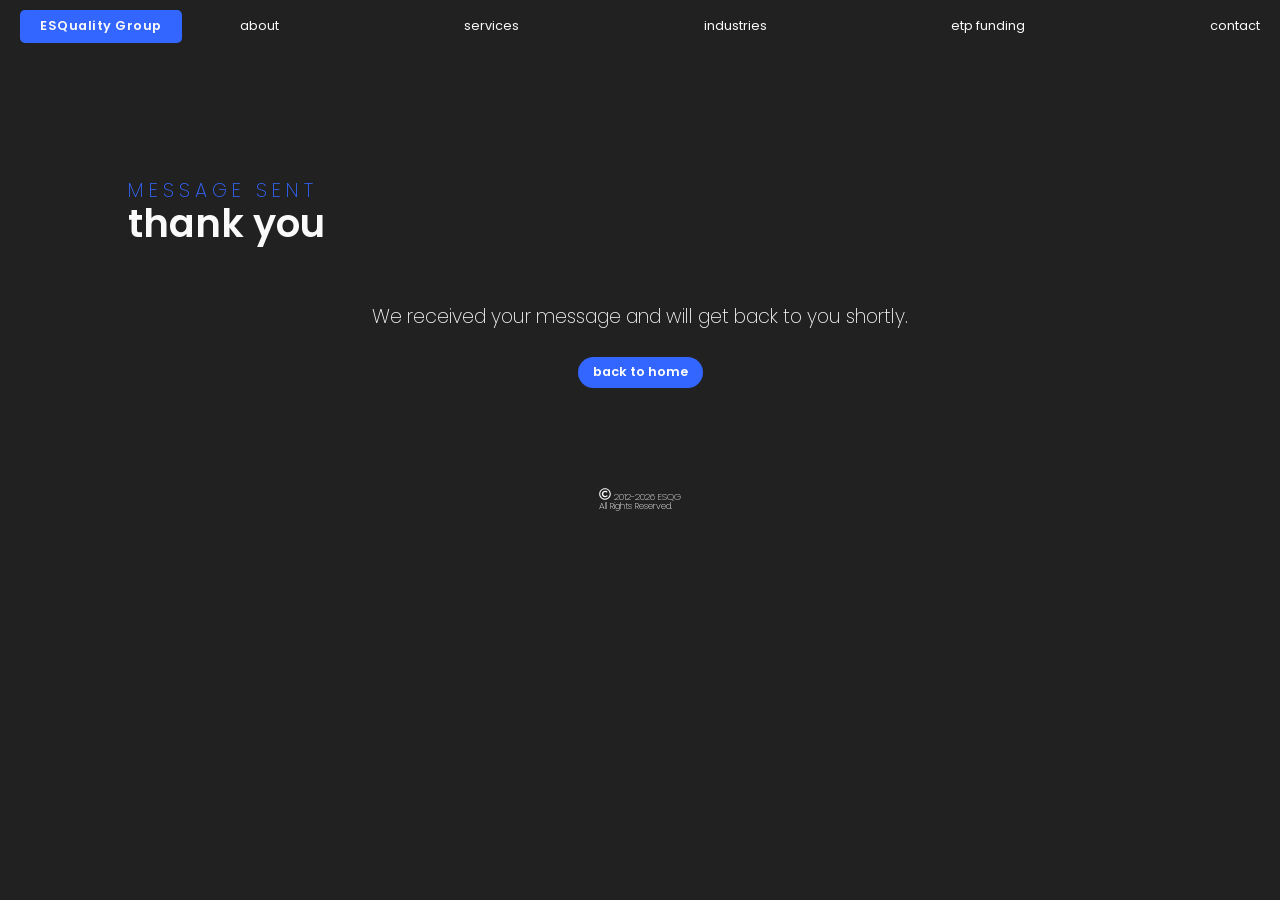
<file: thanks.html>
<!DOCTYPE html>
<html lang="en">
<head>
<meta charset="utf-8">
<meta name="viewport" content="width=device-width, initial-scale=1">
<title>Thank you | ESQG</title>
<meta name="description" content="Thank you for contacting ESQG.">
<meta name="robots" content="noindex">
<link rel="preconnect" href="https://fonts.googleapis.com">
<link rel="preconnect" href="https://fonts.gstatic.com" crossorigin>
<link href="https://fonts.googleapis.com/css2?family=Montserrat:wght@400;600&family=Poppins:wght@100;200;300;400;500;600;700;800;900&display=swap" rel="stylesheet">
<link rel="stylesheet" href="css/site.css">
</head>
<body class="body"><div data-collapse="medium" data-animation="default" data-duration="400" data-easing2="ease-in-out" data-easing="ease-in-out" data-no-scroll="1" role="banner" class="navbar w-nav"><div class="bottomnav"><a href="index.html" id="w-node-_6ab02379-ca56-c089-98ab-a8413e732c38-28058277" class="container-logo w-inline-block"><div class="logo-text">eSQuality Group</div></a><nav role="navigation" id="w-node-_42c8bf99-2b5d-615c-6774-8023ef76bf98-28058277" class="bottomnav-menu w-nav-menu"><a href="index.html#about" class="nav-link w-nav-link">About</a><a href="index.html#services" class="nav-link w-nav-link">services</a><a href="index.html#industries" class="nav-link w-nav-link">industries</a><a href="index.html#funding" class="nav-link w-nav-link">etp funding</a><a href="index.html#contact" class="nav-link w-nav-link">Contact</a></nav><nav id="w-node-_42c8bf99-2b5d-615c-6774-8023ef76bf9f-28058277" class="nav-mobile w-nav-button"><div class="icon-burger w-icon-nav-menu"></div></nav></div></div><section class="contact thanks"><div class="section-header"><h1 class="section-subheading">message sent</h1><h1 class="section-heading">thank you</h1></div><div class="thanks-body"><p>We received your message and will get back to you shortly.</p><a href="index.html" class="cta-contact w-button">back to home</a></div><div class="footer-copy-script w-embed w-script"><svg xmlns="http://www.w3.org/2000/svg" width="12" height="12" viewBox="0 0 512 512">
<title>copyright-regular</title>
<g fill="#fafafa">
<path fill="#fafafa" d="M256 8C119.033 8 8 119.033 8 256s111.033 248 248 248 248-111.033
248-248S392.967 8 256 8zm0 448c-110.532 0-200-89.451-200-200 0-110.531 89.451-200 200-200
110.532 0 200 89.451 200 200 0 110.532-89.451 200-200 200zm107.351-101.064c-9.614 9.712-45.53
41.396-104.065 41.396-82.43 0-140.484-61.425-140.484-141.567 0-79.152 60.275-139.401
139.762-139.401 55.531 0 88.738 26.62 97.593 34.779a11.965 11.965 0 0 1 1.936 15.322l-18.155
28.113c-3.841 5.95-11.966 7.282-17.499 2.921-8.595-6.776-31.814-22.538-61.708-22.538-48.303
0-77.916 35.33-77.916 80.082 0 41.589 26.888 83.692 78.277 83.692 32.657 0 56.843-19.039
65.726-27.225 5.27-4.857 13.596-4.039 17.82 1.738l19.865 27.17a11.947 11.947 0 0 1-1.152 15.518z"></path>
</g></svg>
2012-<span id="yr"></span> ESQG<br/><p>All Rights Reserved.</p></div></section>
<script src="js/main.js"></script>
</body>
</html>
</file>
<file: css/site.css>
html{-webkit-text-size-adjust:100%;-ms-text-size-adjust:100%;font-family:sans-serif}body{margin:0}article,aside,details,figcaption,figure,footer,header,hgroup,main,menu,nav,section,summary{display:block}audio,canvas,progress,video{vertical-align:baseline;display:inline-block}audio:not([controls]){height:0;display:none}[hidden],template{display:none}a{background-color:#0000}a:active,a:hover{outline:0}abbr[title]{border-bottom:1px dotted}b,strong{font-weight:700}dfn{font-style:italic}h1{margin:.67em 0;font-size:2em}mark{color:#000;background:#ff0}small{font-size:80%}sub,sup{vertical-align:baseline;font-size:75%;line-height:0;position:relative}sup{top:-.5em}sub{bottom:-.25em}img{border:0}svg:not(:root){overflow:hidden}hr{box-sizing:content-box;height:0}pre{overflow:auto}code,kbd,pre,samp{font-family:monospace;font-size:1em}button,input,optgroup,select,textarea{color:inherit;font:inherit;margin:0}button{overflow:visible}button,select{text-transform:none}button,html input[type=button],input[type=reset]{-webkit-appearance:button;cursor:pointer}button[disabled],html input[disabled]{cursor:default}button::-moz-focus-inner,input::-moz-focus-inner{border:0;padding:0}input{line-height:normal}input[type=checkbox],input[type=radio]{box-sizing:border-box;padding:0}input[type=number]::-webkit-inner-spin-button,input[type=number]::-webkit-outer-spin-button{height:auto}input[type=search]{-webkit-appearance:none}input[type=search]::-webkit-search-cancel-button,input[type=search]::-webkit-search-decoration{-webkit-appearance:none}legend{border:0;padding:0}textarea{overflow:auto}optgroup{font-weight:700}table{border-collapse:collapse;border-spacing:0}td,th{padding:0}@font-face{font-family:webflow-icons;src:url([data-uri])format("truetype");font-weight:400;font-style:normal}[class^=w-icon-],[class*=\ w-icon-]{speak:none;font-variant:normal;text-transform:none;-webkit-font-smoothing:antialiased;-moz-osx-font-smoothing:grayscale;font-style:normal;font-weight:400;line-height:1;font-family:webflow-icons!important}.w-icon-slider-right:before{content:""}.w-icon-slider-left:before{content:""}.w-icon-nav-menu:before{content:""}.w-icon-arrow-down:before,.w-icon-dropdown-toggle:before{content:""}.w-icon-file-upload-remove:before{content:""}.w-icon-file-upload-icon:before{content:""}*{box-sizing:border-box}html{height:100%}body{color:#333;background-color:#fff;min-height:100%;margin:0;font-family:Arial,sans-serif;font-size:14px;line-height:20px}img{vertical-align:middle;max-width:100%;display:inline-block}html.w-mod-touch *{background-attachment:scroll!important}.w-block{display:block}.w-inline-block{max-width:100%;display:inline-block}.w-clearfix:before,.w-clearfix:after{content:" ";grid-area:1/1/2/2;display:table}.w-clearfix:after{clear:both}.w-hidden{display:none}.w-button{color:#fff;line-height:inherit;cursor:pointer;background-color:#3898ec;border:0;border-radius:0;padding:9px 15px;text-decoration:none;display:inline-block}input.w-button{-webkit-appearance:button}html[data-w-dynpage] [data-w-cloak]{color:#0000!important}.w-code-block{margin:unset}pre.w-code-block code{all:inherit}.w-optimization{display:contents}.w-webflow-badge,.w-webflow-badge>img{box-sizing:unset;width:unset;height:unset;max-height:unset;max-width:unset;min-height:unset;min-width:unset;margin:unset;padding:unset;float:unset;clear:unset;border:unset;border-radius:unset;background:unset;background-image:unset;background-position:unset;background-size:unset;background-repeat:unset;background-origin:unset;background-clip:unset;background-attachment:unset;background-color:unset;box-shadow:unset;transform:unset;direction:unset;font-family:unset;font-weight:unset;color:unset;font-size:unset;line-height:unset;font-style:unset;font-variant:unset;text-align:unset;letter-spacing:unset;-webkit-text-decoration:unset;text-decoration:unset;text-indent:unset;text-transform:unset;list-style-type:unset;text-shadow:unset;vertical-align:unset;cursor:unset;white-space:unset;word-break:unset;word-spacing:unset;word-wrap:unset;transition:unset}.w-webflow-badge{white-space:nowrap;cursor:pointer;box-shadow:0 0 0 1px #0000001a,0 1px 3px #0000001a;visibility:visible!important;opacity:1!important;z-index:2147483647!important;color:#aaadb0!important;overflow:unset!important;background-color:#fff!important;border-radius:3px!important;width:auto!important;height:auto!important;margin:0!important;padding:6px!important;font-size:12px!important;line-height:14px!important;text-decoration:none!important;display:inline-block!important;position:fixed!important;inset:auto 12px 12px auto!important;transform:none!important}.w-webflow-badge>img{position:unset;visibility:unset!important;opacity:1!important;vertical-align:middle!important;display:inline-block!important}h1,h2,h3,h4,h5,h6{margin-bottom:10px;font-weight:700}h1{margin-top:20px;font-size:38px;line-height:44px}h2{margin-top:20px;font-size:32px;line-height:36px}h3{margin-top:20px;font-size:24px;line-height:30px}h4{margin-top:10px;font-size:18px;line-height:24px}h5{margin-top:10px;font-size:14px;line-height:20px}h6{margin-top:10px;font-size:12px;line-height:18px}p{margin-top:0;margin-bottom:10px}blockquote{border-left:5px solid #e2e2e2;margin:0 0 10px;padding:10px 20px;font-size:18px;line-height:22px}figure{margin:0 0 10px}figcaption{text-align:center;margin-top:5px}ul,ol{margin-top:0;margin-bottom:10px;padding-left:40px}.w-list-unstyled{padding-left:0;list-style:none}.w-embed:before,.w-embed:after{content:" ";grid-area:1/1/2/2;display:table}.w-embed:after{clear:both}.w-video{width:100%;padding:0;position:relative}.w-video iframe,.w-video object,.w-video embed{border:none;width:100%;height:100%;position:absolute;top:0;left:0}fieldset{border:0;margin:0;padding:0}button,[type=button],[type=reset]{cursor:pointer;-webkit-appearance:button;border:0}.w-form{margin:0 0 15px}.w-form-done{text-align:center;background-color:#ddd;padding:20px;display:none}.w-form-fail{background-color:#ffdede;margin-top:10px;padding:10px;display:none}label{margin-bottom:5px;font-weight:700;display:block}.w-input,.w-select{color:#333;vertical-align:middle;background-color:#fff;border:1px solid #ccc;width:100%;height:38px;margin-bottom:10px;padding:8px 12px;font-size:14px;line-height:1.42857;display:block}.w-input::placeholder,.w-select::placeholder{color:#999}.w-input:focus,.w-select:focus{border-color:#3898ec;outline:0}.w-input[disabled],.w-select[disabled],.w-input[readonly],.w-select[readonly],fieldset[disabled] .w-input,fieldset[disabled] .w-select{cursor:not-allowed}.w-input[disabled]:not(.w-input-disabled),.w-select[disabled]:not(.w-input-disabled),.w-input[readonly],.w-select[readonly],fieldset[disabled]:not(.w-input-disabled) .w-input,fieldset[disabled]:not(.w-input-disabled) .w-select{background-color:#eee}textarea.w-input,textarea.w-select{height:auto}.w-select{background-color:#f3f3f3}.w-select[multiple]{height:auto}.w-form-label{cursor:pointer;margin-bottom:0;font-weight:400;display:inline-block}.w-radio{margin-bottom:5px;padding-left:20px;display:block}.w-radio:before,.w-radio:after{content:" ";grid-area:1/1/2/2;display:table}.w-radio:after{clear:both}.w-radio-input{float:left;margin:3px 0 0 -20px;line-height:normal}.w-file-upload{margin-bottom:10px;display:block}.w-file-upload-input{opacity:0;z-index:-100;width:.1px;height:.1px;position:absolute;overflow:hidden}.w-file-upload-default,.w-file-upload-uploading,.w-file-upload-success{color:#333;display:inline-block}.w-file-upload-error{margin-top:10px;display:block}.w-file-upload-default.w-hidden,.w-file-upload-uploading.w-hidden,.w-file-upload-error.w-hidden,.w-file-upload-success.w-hidden{display:none}.w-file-upload-uploading-btn{cursor:pointer;background-color:#fafafa;border:1px solid #ccc;margin:0;padding:8px 12px;font-size:14px;font-weight:400;display:flex}.w-file-upload-file{background-color:#fafafa;border:1px solid #ccc;flex-grow:1;justify-content:space-between;margin:0;padding:8px 9px 8px 11px;display:flex}.w-file-upload-file-name{font-size:14px;font-weight:400;display:block}.w-file-remove-link{cursor:pointer;width:auto;height:auto;margin-top:3px;margin-left:10px;padding:3px;display:block}.w-icon-file-upload-remove{margin:auto;font-size:10px}.w-file-upload-error-msg{color:#ea384c;padding:2px 0;display:inline-block}.w-file-upload-info{padding:0 12px;line-height:38px;display:inline-block}.w-file-upload-label{cursor:pointer;background-color:#fafafa;border:1px solid #ccc;margin:0;padding:8px 12px;font-size:14px;font-weight:400;display:inline-block}.w-icon-file-upload-icon,.w-icon-file-upload-uploading{width:20px;margin-right:8px;display:inline-block}.w-icon-file-upload-uploading{height:20px}.w-container{max-width:940px;margin-left:auto;margin-right:auto}.w-container:before,.w-container:after{content:" ";grid-area:1/1/2/2;display:table}.w-container:after{clear:both}.w-container .w-row{margin-left:-10px;margin-right:-10px}.w-row:before,.w-row:after{content:" ";grid-area:1/1/2/2;display:table}.w-row:after{clear:both}.w-row .w-row{margin-left:0;margin-right:0}.w-col{float:left;width:100%;min-height:1px;padding-left:10px;padding-right:10px;position:relative}.w-col .w-col{padding-left:0;padding-right:0}.w-col-1{width:8.33333%}.w-col-2{width:16.6667%}.w-col-3{width:25%}.w-col-4{width:33.3333%}.w-col-5{width:41.6667%}.w-col-6{width:50%}.w-col-7{width:58.3333%}.w-col-8{width:66.6667%}.w-col-9{width:75%}.w-col-10{width:83.3333%}.w-col-11{width:91.6667%}.w-col-12{width:100%}.w-hidden-main{display:none!important}@media screen and (max-width:991px){.w-container{max-width:728px}.w-hidden-main{display:inherit!important}.w-hidden-medium{display:none!important}.w-col-medium-1{width:8.33333%}.w-col-medium-2{width:16.6667%}.w-col-medium-3{width:25%}.w-col-medium-4{width:33.3333%}.w-col-medium-5{width:41.6667%}.w-col-medium-6{width:50%}.w-col-medium-7{width:58.3333%}.w-col-medium-8{width:66.6667%}.w-col-medium-9{width:75%}.w-col-medium-10{width:83.3333%}.w-col-medium-11{width:91.6667%}.w-col-medium-12{width:100%}.w-col-stack{width:100%;left:auto;right:auto}}@media screen and (max-width:767px){.w-hidden-main,.w-hidden-medium{display:inherit!important}.w-hidden-small{display:none!important}.w-row,.w-container .w-row{margin-left:0;margin-right:0}.w-col{width:100%;left:auto;right:auto}.w-col-small-1{width:8.33333%}.w-col-small-2{width:16.6667%}.w-col-small-3{width:25%}.w-col-small-4{width:33.3333%}.w-col-small-5{width:41.6667%}.w-col-small-6{width:50%}.w-col-small-7{width:58.3333%}.w-col-small-8{width:66.6667%}.w-col-small-9{width:75%}.w-col-small-10{width:83.3333%}.w-col-small-11{width:91.6667%}.w-col-small-12{width:100%}}@media screen and (max-width:479px){.w-container{max-width:none}.w-hidden-main,.w-hidden-medium,.w-hidden-small{display:inherit!important}.w-hidden-tiny{display:none!important}.w-col{width:100%}.w-col-tiny-1{width:8.33333%}.w-col-tiny-2{width:16.6667%}.w-col-tiny-3{width:25%}.w-col-tiny-4{width:33.3333%}.w-col-tiny-5{width:41.6667%}.w-col-tiny-6{width:50%}.w-col-tiny-7{width:58.3333%}.w-col-tiny-8{width:66.6667%}.w-col-tiny-9{width:75%}.w-col-tiny-10{width:83.3333%}.w-col-tiny-11{width:91.6667%}.w-col-tiny-12{width:100%}}.w-widget{position:relative}.w-widget-map{width:100%;height:400px}.w-widget-map label{width:auto;display:inline}.w-widget-map img{max-width:inherit}.w-widget-map .gm-style-iw{text-align:center}.w-widget-map .gm-style-iw>button{display:none!important}.w-widget-twitter{overflow:hidden}.w-widget-twitter-count-shim{vertical-align:top;text-align:center;background:#fff;border:1px solid #758696;border-radius:3px;width:28px;height:20px;display:inline-block;position:relative}.w-widget-twitter-count-shim *{pointer-events:none;-webkit-user-select:none;user-select:none}.w-widget-twitter-count-shim .w-widget-twitter-count-inner{text-align:center;color:#999;font-family:serif;font-size:15px;line-height:12px;position:relative}.w-widget-twitter-count-shim .w-widget-twitter-count-clear{display:block;position:relative}.w-widget-twitter-count-shim.w--large{width:36px;height:28px}.w-widget-twitter-count-shim.w--large .w-widget-twitter-count-inner{font-size:18px;line-height:18px}.w-widget-twitter-count-shim:not(.w--vertical){margin-left:5px;margin-right:8px}.w-widget-twitter-count-shim:not(.w--vertical).w--large{margin-left:6px}.w-widget-twitter-count-shim:not(.w--vertical):before,.w-widget-twitter-count-shim:not(.w--vertical):after{content:" ";pointer-events:none;border:solid #0000;width:0;height:0;position:absolute;top:50%;left:0}.w-widget-twitter-count-shim:not(.w--vertical):before{border-width:4px;border-color:#75869600 #5d6c7b #75869600 #75869600;margin-top:-4px;margin-left:-9px}.w-widget-twitter-count-shim:not(.w--vertical).w--large:before{border-width:5px;margin-top:-5px;margin-left:-10px}.w-widget-twitter-count-shim:not(.w--vertical):after{border-width:4px;border-color:#fff0 #fff #fff0 #fff0;margin-top:-4px;margin-left:-8px}.w-widget-twitter-count-shim:not(.w--vertical).w--large:after{border-width:5px;margin-top:-5px;margin-left:-9px}.w-widget-twitter-count-shim.w--vertical{width:61px;height:33px;margin-bottom:8px}.w-widget-twitter-count-shim.w--vertical:before,.w-widget-twitter-count-shim.w--vertical:after{content:" ";pointer-events:none;border:solid #0000;width:0;height:0;position:absolute;top:100%;left:50%}.w-widget-twitter-count-shim.w--vertical:before{border-width:5px;border-color:#5d6c7b #75869600 #75869600;margin-left:-5px}.w-widget-twitter-count-shim.w--vertical:after{border-width:4px;border-color:#fff #fff0 #fff0;margin-left:-4px}.w-widget-twitter-count-shim.w--vertical .w-widget-twitter-count-inner{font-size:18px;line-height:22px}.w-widget-twitter-count-shim.w--vertical.w--large{width:76px}.w-background-video{color:#fff;height:500px;position:relative;overflow:hidden}.w-background-video>video{object-fit:cover;z-index:-100;background-position:50%;background-size:cover;width:100%;height:100%;margin:auto;position:absolute;inset:-100%}.w-background-video>video::-webkit-media-controls-start-playback-button{-webkit-appearance:none;display:none!important}.w-background-video--control{background-color:#0000;padding:0;position:absolute;bottom:1em;right:1em}.w-background-video--control>[hidden]{display:none!important}.w-slider{text-align:center;clear:both;-webkit-tap-highlight-color:#0000;tap-highlight-color:#0000;background:#ddd;height:300px;position:relative}.w-slider-mask{z-index:1;white-space:nowrap;height:100%;display:block;position:relative;left:0;right:0;overflow:hidden}.w-slide{vertical-align:top;white-space:normal;text-align:left;width:100%;height:100%;display:inline-block;position:relative}.w-slider-nav{z-index:2;text-align:center;-webkit-tap-highlight-color:#0000;tap-highlight-color:#0000;height:40px;margin:auto;padding-top:10px;position:absolute;inset:auto 0 0}.w-slider-nav.w-round>div{border-radius:100%}.w-slider-nav.w-num>div{font-size:inherit;line-height:inherit;width:auto;height:auto;padding:.2em .5em}.w-slider-nav.w-shadow>div{box-shadow:0 0 3px #3336}.w-slider-nav-invert{color:#fff}.w-slider-nav-invert>div{background-color:#2226}.w-slider-nav-invert>div.w-active{background-color:#222}.w-slider-dot{cursor:pointer;background-color:#fff6;width:1em;height:1em;margin:0 3px .5em;transition:background-color .1s,color .1s;display:inline-block;position:relative}.w-slider-dot.w-active{background-color:#fff}.w-slider-dot:focus{outline:none;box-shadow:0 0 0 2px #fff}.w-slider-dot:focus.w-active{box-shadow:none}.w-slider-arrow-left,.w-slider-arrow-right{cursor:pointer;color:#fff;-webkit-tap-highlight-color:#0000;tap-highlight-color:#0000;-webkit-user-select:none;user-select:none;width:80px;margin:auto;font-size:40px;position:absolute;inset:0;overflow:hidden}.w-slider-arrow-left [class^=w-icon-],.w-slider-arrow-right [class^=w-icon-],.w-slider-arrow-left [class*=\ w-icon-],.w-slider-arrow-right [class*=\ w-icon-]{position:absolute}.w-slider-arrow-left:focus,.w-slider-arrow-right:focus{outline:0}.w-slider-arrow-left{z-index:3;right:auto}.w-slider-arrow-right{z-index:4;left:auto}.w-icon-slider-left,.w-icon-slider-right{width:1em;height:1em;margin:auto;inset:0}.w-slider-aria-label{clip:rect(0 0 0 0);border:0;width:1px;height:1px;margin:-1px;padding:0;position:absolute;overflow:hidden}.w-slider-force-show{display:block!important}.w-dropdown{text-align:left;z-index:900;margin-left:auto;margin-right:auto;display:inline-block;position:relative}.w-dropdown-btn,.w-dropdown-toggle,.w-dropdown-link{vertical-align:top;color:#222;text-align:left;white-space:nowrap;margin-left:auto;margin-right:auto;padding:20px;text-decoration:none;position:relative}.w-dropdown-toggle{-webkit-user-select:none;user-select:none;cursor:pointer;padding-right:40px;display:inline-block}.w-dropdown-toggle:focus{outline:0}.w-icon-dropdown-toggle{width:1em;height:1em;margin:auto 20px auto auto;position:absolute;top:0;bottom:0;right:0}.w-dropdown-list{background:#ddd;min-width:100%;display:none;position:absolute}.w-dropdown-list.w--open{display:block}.w-dropdown-link{color:#222;padding:10px 20px;display:block}.w-dropdown-link.w--current{color:#0082f3}.w-dropdown-link:focus{outline:0}@media screen and (max-width:767px){.w-nav-brand{padding-left:10px}}.w-lightbox-backdrop{cursor:auto;letter-spacing:normal;text-indent:0;text-shadow:none;text-transform:none;visibility:visible;white-space:normal;word-break:normal;word-spacing:normal;word-wrap:normal;color:#fff;text-align:center;z-index:2000;opacity:0;-webkit-user-select:none;-moz-user-select:none;-webkit-tap-highlight-color:transparent;background:#000000e6;outline:0;font-family:Helvetica Neue,Helvetica,Ubuntu,Segoe UI,Verdana,sans-serif;font-size:17px;font-style:normal;font-weight:300;line-height:1.2;list-style:disc;position:fixed;inset:0;-webkit-transform:translate(0)}.w-lightbox-backdrop,.w-lightbox-container{-webkit-overflow-scrolling:touch;height:100%;overflow:auto}.w-lightbox-content{height:100vh;position:relative;overflow:hidden}.w-lightbox-view{opacity:0;width:100vw;height:100vh;position:absolute}.w-lightbox-view:before{content:"";height:100vh}.w-lightbox-group,.w-lightbox-group .w-lightbox-view,.w-lightbox-group .w-lightbox-view:before{height:86vh}.w-lightbox-frame,.w-lightbox-view:before{vertical-align:middle;display:inline-block}.w-lightbox-figure{margin:0;position:relative}.w-lightbox-group .w-lightbox-figure{cursor:pointer}.w-lightbox-img{width:auto;max-width:none;height:auto}.w-lightbox-image{float:none;max-width:100vw;max-height:100vh;display:block}.w-lightbox-group .w-lightbox-image{max-height:86vh}.w-lightbox-caption{text-align:left;text-overflow:ellipsis;white-space:nowrap;background:#0006;padding:.5em 1em;position:absolute;bottom:0;left:0;right:0;overflow:hidden}.w-lightbox-embed{width:100%;height:100%;position:absolute;inset:0}.w-lightbox-control{cursor:pointer;background-position:50%;background-repeat:no-repeat;background-size:24px;width:4em;transition:all .3s;position:absolute;top:0}.w-lightbox-left{background-image:url([data-uri]);display:none;bottom:0;left:0}.w-lightbox-right{background-image:url([data-uri]);display:none;bottom:0;right:0}.w-lightbox-close{background-image:url([data-uri]);background-size:18px;height:2.6em;right:0}.w-lightbox-strip{white-space:nowrap;padding:0 1vh;line-height:0;position:absolute;bottom:0;left:0;right:0;overflow:auto hidden}.w-lightbox-item{box-sizing:content-box;cursor:pointer;width:10vh;padding:2vh 1vh;display:inline-block;-webkit-transform:translate(0,0)}.w-lightbox-active{opacity:.3}.w-lightbox-thumbnail{background:#222;height:10vh;position:relative;overflow:hidden}.w-lightbox-thumbnail-image{position:absolute;top:0;left:0}.w-lightbox-thumbnail .w-lightbox-tall{width:100%;top:50%;transform:translateY(-50%)}.w-lightbox-thumbnail .w-lightbox-wide{height:100%;left:50%;transform:translate(-50%)}.w-lightbox-spinner{box-sizing:border-box;border:5px solid #0006;border-radius:50%;width:40px;height:40px;margin-top:-20px;margin-left:-20px;animation:.8s linear infinite spin;position:absolute;top:50%;left:50%}.w-lightbox-spinner:after{content:"";border:3px solid #0000;border-bottom-color:#fff;border-radius:50%;position:absolute;inset:-4px}.w-lightbox-hide{display:none}.w-lightbox-noscroll{overflow:hidden}@media (min-width:768px){.w-lightbox-content{height:96vh;margin-top:2vh}.w-lightbox-view,.w-lightbox-view:before{height:96vh}.w-lightbox-group,.w-lightbox-group .w-lightbox-view,.w-lightbox-group .w-lightbox-view:before{height:84vh}.w-lightbox-image{max-width:96vw;max-height:96vh}.w-lightbox-group .w-lightbox-image{max-width:82.3vw;max-height:84vh}.w-lightbox-left,.w-lightbox-right{opacity:.5;display:block}.w-lightbox-close{opacity:.8}.w-lightbox-control:hover{opacity:1}}.w-lightbox-inactive,.w-lightbox-inactive:hover{opacity:0}.w-richtext:before,.w-richtext:after{content:" ";grid-area:1/1/2/2;display:table}.w-richtext:after{clear:both}.w-richtext[contenteditable=true]:before,.w-richtext[contenteditable=true]:after{white-space:initial}.w-richtext ol,.w-richtext ul{overflow:hidden}.w-richtext .w-richtext-figure-selected.w-richtext-figure-type-video div:after,.w-richtext .w-richtext-figure-selected[data-rt-type=video] div:after,.w-richtext .w-richtext-figure-selected.w-richtext-figure-type-image div,.w-richtext .w-richtext-figure-selected[data-rt-type=image] div{outline:2px solid #2895f7}.w-richtext figure.w-richtext-figure-type-video>div:after,.w-richtext figure[data-rt-type=video]>div:after{content:"";display:none;position:absolute;inset:0}.w-richtext figure{max-width:60%;position:relative}.w-richtext figure>div:before{cursor:default!important}.w-richtext figure img{width:100%}.w-richtext figure figcaption.w-richtext-figcaption-placeholder{opacity:.6}.w-richtext figure div{color:#0000;font-size:0}.w-richtext figure.w-richtext-figure-type-image,.w-richtext figure[data-rt-type=image]{display:table}.w-richtext figure.w-richtext-figure-type-image>div,.w-richtext figure[data-rt-type=image]>div{display:inline-block}.w-richtext figure.w-richtext-figure-type-image>figcaption,.w-richtext figure[data-rt-type=image]>figcaption{caption-side:bottom;display:table-caption}.w-richtext figure.w-richtext-figure-type-video,.w-richtext figure[data-rt-type=video]{width:60%;height:0}.w-richtext figure.w-richtext-figure-type-video iframe,.w-richtext figure[data-rt-type=video] iframe{width:100%;height:100%;position:absolute;top:0;left:0}.w-richtext figure.w-richtext-figure-type-video>div,.w-richtext figure[data-rt-type=video]>div{width:100%}.w-richtext figure.w-richtext-align-center{clear:both;margin-left:auto;margin-right:auto}.w-richtext figure.w-richtext-align-center.w-richtext-figure-type-image>div,.w-richtext figure.w-richtext-align-center[data-rt-type=image]>div{max-width:100%}.w-richtext figure.w-richtext-align-normal{clear:both}.w-richtext figure.w-richtext-align-fullwidth{text-align:center;clear:both;width:100%;max-width:100%;margin-left:auto;margin-right:auto;display:block}.w-richtext figure.w-richtext-align-fullwidth>div{padding-bottom:inherit;display:inline-block}.w-richtext figure.w-richtext-align-fullwidth>figcaption{display:block}.w-richtext figure.w-richtext-align-floatleft{float:left;clear:none;margin-right:15px}.w-richtext figure.w-richtext-align-floatright{float:right;clear:none;margin-left:15px}.w-nav{z-index:1000;background:#ddd;position:relative}.w-nav:before,.w-nav:after{content:" ";grid-area:1/1/2/2;display:table}.w-nav:after{clear:both}.w-nav-brand{float:left;color:#333;text-decoration:none;position:relative}.w-nav-link{vertical-align:top;color:#222;text-align:left;margin-left:auto;margin-right:auto;padding:20px;text-decoration:none;display:inline-block;position:relative}.w-nav-link.w--current{color:#0082f3}.w-nav-menu{float:right;position:relative}[data-nav-menu-open]{text-align:center;background:#c8c8c8;min-width:200px;position:absolute;top:100%;left:0;right:0;overflow:visible;display:block!important}.w--nav-link-open{display:block;position:relative}.w-nav-overlay{width:100%;display:none;position:absolute;top:100%;left:0;right:0;overflow:hidden}.w-nav-overlay [data-nav-menu-open]{top:0}.w-nav[data-animation=over-left] .w-nav-overlay{width:auto}.w-nav[data-animation=over-left] .w-nav-overlay,.w-nav[data-animation=over-left] [data-nav-menu-open]{z-index:1;top:0;right:auto}.w-nav[data-animation=over-right] .w-nav-overlay{width:auto}.w-nav[data-animation=over-right] .w-nav-overlay,.w-nav[data-animation=over-right] [data-nav-menu-open]{z-index:1;top:0;left:auto}.w-nav-button{float:right;cursor:pointer;-webkit-tap-highlight-color:#0000;tap-highlight-color:#0000;-webkit-user-select:none;user-select:none;padding:18px;font-size:24px;display:none;position:relative}.w-nav-button:focus{outline:0}.w-nav-button.w--open{color:#fff;background-color:#c8c8c8}.w-nav[data-collapse=all] .w-nav-menu{display:none}.w-nav[data-collapse=all] .w-nav-button,.w--nav-dropdown-open,.w--nav-dropdown-toggle-open{display:block}.w--nav-dropdown-list-open{position:static}@media screen and (max-width:991px){.w-nav[data-collapse=medium] .w-nav-menu{display:none}.w-nav[data-collapse=medium] .w-nav-button{display:block}}@media screen and (max-width:767px){.w-nav[data-collapse=small] .w-nav-menu{display:none}.w-nav[data-collapse=small] .w-nav-button{display:block}.w-nav-brand{padding-left:10px}}@media screen and (max-width:479px){.w-nav[data-collapse=tiny] .w-nav-menu{display:none}.w-nav[data-collapse=tiny] .w-nav-button{display:block}}.w-tabs{position:relative}.w-tabs:before,.w-tabs:after{content:" ";grid-area:1/1/2/2;display:table}.w-tabs:after{clear:both}.w-tab-menu{position:relative}.w-tab-link{vertical-align:top;text-align:left;cursor:pointer;color:#222;background-color:#ddd;padding:9px 30px;text-decoration:none;display:inline-block;position:relative}.w-tab-link.w--current{background-color:#c8c8c8}.w-tab-link:focus{outline:0}.w-tab-content{display:block;position:relative;overflow:hidden}.w-tab-pane{display:none;position:relative}.w--tab-active{display:block}@media screen and (max-width:479px){.w-tab-link{display:block}}.w-ix-emptyfix:after{content:""}@keyframes spin{0%{transform:rotate(0)}to{transform:rotate(360deg)}}.w-dyn-empty{background-color:#ddd;padding:10px}.w-dyn-hide,.w-dyn-bind-empty,.w-condition-invisible{display:none!important}.wf-layout-layout{display:grid}:root{--black:#212121;--white:#fafafa;--royal-blue:#36f;--dark-slate-blue:#1939b7;--cornflower-blue:#84a9ff}.w-layout-grid{grid-row-gap:16px;grid-column-gap:16px;grid-template-rows:auto auto;grid-template-columns:1fr 1fr;grid-auto-columns:1fr;display:grid}h1{margin-top:0;margin-bottom:0;font-size:38px;font-weight:700;line-height:44px}a{padding:10px 20px;text-decoration:none}.body{background-color:var(--black);font-family:Poppins,sans-serif}.section-hero{background-image:linear-gradient(#212121cc,#212121cc),url(../images/logo-large.png),url(../images/hero.jpg);background-position:0 0,50%,50%;background-repeat:repeat,no-repeat,no-repeat;background-size:auto,800px,cover;background-attachment:scroll,scroll,fixed;flex-flow:column wrap;justify-content:center;align-items:flex-start;padding:30vw 10vw}.hero-text{color:var(--white);text-transform:lowercase;align-self:flex-start;font-size:4vw;font-weight:600;line-height:4vw}.hero-grid{z-index:1;grid-column-gap:16px;grid-row-gap:16px;flex-direction:column;grid-template-rows:auto auto;grid-template-columns:1fr 1fr;grid-auto-columns:1fr;place-items:center start;display:grid}.cta-contact{background-color:var(--royal-blue);color:#fff;text-transform:lowercase;border-radius:50px;order:-1;align-self:center;font-size:1vw;font-weight:600;line-height:1vw;transition:background-color .15s ease-in-out}.cta-contact:hover{background-color:var(--dark-slate-blue)}.hero-cta{flex-wrap:wrap;order:1;place-content:space-around space-between;align-self:flex-start;align-items:center;display:flex}.cta-services{background-color:var(--royal-blue);color:#fff;text-transform:lowercase;border-radius:50px;flex:0 auto;order:1;align-self:center;font-size:1vw;font-weight:600;line-height:1vw;transition:background-color .15s ease-in-out}.cta-services:hover{background-color:var(--dark-slate-blue)}.industries-icon{justify-content:center;align-items:center;width:50px;height:50px;margin-bottom:20px}.scroll-mouse-link{background-color:var(--black);border-radius:100%;order:-1;justify-content:center;align-self:center;align-items:center;width:60px;height:60px;margin-top:-30px;margin-left:auto;margin-right:auto;display:flex;position:absolute;inset:0% 0% auto}.mouse-icon{border:2px solid #fff;border-radius:12px;justify-content:center;align-items:flex-start;width:20px;height:30px;display:flex}.mouse-wheel-icon{opacity:.75;background-color:#fff;border-radius:50%;width:4px;height:4px;margin-top:6px}.section-quote{z-index:5;background-color:var(--royal-blue);flex-direction:column;justify-content:center;align-items:center;padding:3vw 10vw;position:relative}.navbar{background-color:#0000;flex-direction:column;justify-content:space-between;align-items:stretch;position:sticky;top:0}.nav-bottom{background-color:#212121;flex-direction:row;justify-content:space-between;align-items:center;margin-left:auto;margin-right:auto}.logo{background-color:#2962ff;border-radius:5px;order:-1;align-self:center;padding:5px 10px}.logo.w--current{background-color:#0000}.nav-link{color:var(--white);text-transform:lowercase;margin-left:0;margin-right:0;padding:0;font-size:1vw;line-height:1vw;transition:all .2s ease-in-out}.nav-link:hover{color:var(--royal-blue)}.nav-link.w--current{color:var(--royal-blue);font-weight:400}.nav-top{grid-column-gap:16px;grid-row-gap:16px;grid-template-rows:auto;grid-template-columns:1fr 1fr;grid-auto-columns:1fr;justify-content:space-between;align-items:center;min-width:100%;height:40px;padding:10px 10vw;font-size:15px;line-height:15px;display:grid}.bottomnav-menu{order:1;justify-content:space-between;align-self:center;align-items:center;display:flex}.icon-phone{color:#fff;border-radius:100%;margin-left:20px;margin-right:5px;padding:5px;font-size:20px;line-height:20px}.link-phone{color:var(--white);text-transform:lowercase;font-size:1vw;font-weight:600;line-height:1vw;text-decoration:none;transition:all .15s ease-in-out}.link-phone:hover{color:var(--black)}.link-email{color:var(--white);text-transform:lowercase;font-size:1vw;font-weight:600;line-height:1vw;text-decoration:none;transition:all .15s ease-in-out}.link-email:hover{color:var(--black)}.icon-email{color:#fff;border-radius:100%;margin-right:5px;padding:5px;font-size:20px;line-height:20px}.image{z-index:0;opacity:.5;align-self:center}.nav-link-quote{background-color:var(--royal-blue);color:var(--white);text-transform:lowercase}.nav-link-quote.w--current{color:#000}.quote-header{flex-direction:column;justify-content:flex-end;align-self:stretch;align-items:center;margin-bottom:5vw}.quote-subheading{color:var(--black);letter-spacing:5px;text-transform:uppercase;order:-1;align-self:center;margin-top:0;margin-bottom:5px;font-size:1.5vw;font-weight:200;line-height:1.5vw}.quote-heading{color:var(--white);text-transform:lowercase;order:1;align-self:center;margin-top:0;margin-bottom:0;font-size:3vw;font-weight:600;line-height:3vw}.quote-typeform{order:0;align-self:center}.section-funding{z-index:5;background-image:linear-gradient(#212121e6,#212121e6),url(../images/funding.jpg);background-position:0 0,50%;background-size:auto,cover;background-attachment:scroll,fixed;flex-direction:column;justify-content:center;align-items:center;padding:10vw;display:flex}.about{z-index:5;background-color:var(--black);background-image:linear-gradient(#212121d9,#212121d9),url(../images/about.jpg);background-position:0 0,0%;background-repeat:repeat,no-repeat;background-size:auto,cover;background-attachment:scroll,fixed;flex-direction:column;justify-content:center;align-items:center;padding:10vw;display:flex}.contact-header{flex-direction:column;order:-1;justify-content:flex-end;align-self:center;align-items:center;margin-bottom:50px;display:flex}.contact-heading{color:#fff3;order:-1;align-self:center;margin-top:0;margin-bottom:0;font-size:7vw;font-weight:900;line-height:7vw;position:relative}.contact-text{color:#bdbdbd;text-transform:lowercase;order:1;align-self:center;margin-top:0;margin-bottom:0;font-size:3vw;font-weight:400;line-height:3vw;position:absolute}.contact{z-index:5;background-color:var(--black);flex-direction:column;order:0;justify-content:center;align-items:center;padding:10vw;display:flex}.map{opacity:.75;border-radius:10px;align-self:center;width:100%;margin-bottom:50px}.about-content-text{color:#bdbdbd;text-align:center;text-transform:none;align-self:flex-start;margin-top:0;margin-bottom:0;font-size:1vw;font-weight:400;line-height:1.5vw;position:relative}.contact-grid{grid-template-rows:auto;grid-template-columns:1fr 1fr;align-self:center;width:100%;margin-top:25px;margin-bottom:20px}.grid-block{border-radius:10px;flex-direction:column;justify-content:center;align-items:center;width:100%;height:100%;padding:20px;display:flex}.contact-grid-icon{color:#2962ff;padding:10px;font-size:25px;line-height:25px}.contact-grid-text{color:var(--white);text-transform:lowercase;order:1;align-self:center;margin-top:0;margin-bottom:0;font-size:1.25vw;font-weight:400;line-height:1vw;text-decoration:none;transition:all .2s ease-in-out;position:static}.contact-grid-text:hover{color:var(--royal-blue)}.team-content-header{color:#2962ff;text-align:center;text-transform:capitalize;margin-bottom:10px;font-size:1.5vw;font-weight:700;line-height:1.5vw}.footer-copy-script{color:var(--white);margin-top:100px;font-size:.7vw;font-weight:200;line-height:.7vw}.utility-page-wrap{justify-content:center;align-items:center;width:100vw;max-width:100%;height:100vh;max-height:100%;display:flex}.utility-page-content{text-align:center;flex-direction:column;width:260px;display:flex}.utility-page-form{flex-direction:column;align-items:stretch;display:flex}.body-2{background-color:#212121;background-image:linear-gradient(#212121 10%,#000000b3),url(../images/logo-large.png),none;background-position:0 0,50%,50%;background-repeat:repeat,no-repeat,no-repeat;background-size:auto,75%,cover;background-attachment:scroll,fixed,fixed}.html-embed-3{color:#2962ff;padding:10px;font-size:50px;line-height:50px}.heading{color:#fff;font-family:Montserrat,sans-serif;font-weight:400}.hero-subheading{color:var(--royal-blue);text-align:left;letter-spacing:5px;text-transform:uppercase;order:-1;align-self:flex-start;font-size:1.5vw;font-weight:200;line-height:1.5vw}.industries-content{grid-column-gap:10px;grid-row-gap:10px;grid-template-rows:auto auto auto auto;grid-template-columns:1fr 1fr 1fr 1fr 1fr;place-content:space-between;place-items:stretch stretch;margin-left:auto;margin-right:auto}.industries-grid-container{flex-direction:column;justify-content:center;align-items:center;padding:20px;display:flex}.industries-grid-header{color:var(--white);text-align:center;text-transform:capitalize;margin-bottom:10px;font-size:1vw;font-weight:400;line-height:1.5vw}.nav-top-contact{order:-1;justify-content:flex-end;align-self:center;align-items:center;padding-left:10px;padding-right:10px}.nav-top-login{order:1;justify-content:flex-end;align-self:center;align-items:center;display:flex}.cta-login{color:var(--white);text-transform:lowercase;background-color:#0000;border-radius:5px;order:-1;align-self:center;padding:0;font-size:1vw;font-weight:600;line-height:1vw;transition:color .15s ease-in-out;display:none}.cta-login:hover{color:var(--black)}.text-field{color:#bdbdbd;text-transform:lowercase;background-color:#000000b3;border-style:none;border-color:#000;border-radius:10px;font-family:Montserrat,sans-serif}.text-field::placeholder{color:#bdbdbd;text-align:center;font-size:15px}.submit-button{color:#fff;text-transform:lowercase;background-color:#2962ff;border-radius:10px;font-family:Montserrat,sans-serif;font-size:15px;transition:background-color .15s ease-in-out}.submit-button:hover{background-color:#143180}.downloads-heading{color:#fff3;order:-1;align-self:center;margin-top:0;margin-bottom:0;font-size:7vw;font-weight:900;line-height:7vw;position:relative}.downloads-text{color:#bdbdbd;text-transform:uppercase;order:1;align-self:center;margin-top:0;margin-bottom:0;font-size:3vw;font-weight:400;line-height:3vw;position:absolute}.downloads-content{grid-column-gap:10px;grid-row-gap:10px;order:1;grid-template-rows:auto auto auto auto auto auto;grid-template-columns:1fr 1fr 1fr 1fr 1fr 1fr;grid-auto-flow:row;place-content:space-between;align-self:center;place-items:stretch stretch;width:100%;margin-left:auto;margin-right:auto}.downloads-grid-container{background-color:#ffffff1a;border-radius:20px;flex-direction:column;justify-content:flex-start;align-items:center;padding:20px;display:flex}.downloads-pdf{color:#bdbdbd;text-align:center;flex-direction:column;align-items:center;font-size:1.25vw;font-weight:400;line-height:1.5vw;text-decoration:none}.downloads-grid-text-number{color:#2962ff}.section-testimonials{z-index:5;background-color:#292929;flex-direction:column;justify-content:center;align-items:center;padding:5vw 10vw;display:none}.topnav{grid-column-gap:16px;grid-row-gap:16px;background-color:var(--royal-blue);grid-template-rows:auto;grid-template-columns:1fr 1fr;grid-auto-columns:1fr;padding:10px 20px;display:grid}.cta-phone{color:var(--white);text-transform:lowercase;background-color:#0000;border-radius:5px;order:-1;align-self:center;padding:0;font-size:1vw;font-weight:300;line-height:1vw;transition:color .15s ease-in-out}.cta-phone:hover{color:var(--black)}.cta-email{color:var(--white);text-transform:lowercase;background-color:#0000;border-radius:5px;order:-1;align-self:center;padding:0;font-size:1vw;font-weight:300;line-height:1vw;transition:color .15s ease-in-out}.cta-email:hover{color:var(--black)}.bottomnav{grid-column-gap:16px;grid-row-gap:16px;background-color:#212121f2;grid-template-rows:auto;grid-template-columns:1fr 5fr;grid-auto-columns:1fr;padding:10px 20px;display:grid}.container-logo{background-color:var(--royal-blue);color:var(--white);border-radius:5px;padding:10px 20px;font-size:1vw;font-weight:600;line-height:1vw;text-decoration:none;transition:all .2s ease-in-out}.container-logo:hover{background-color:var(--black)}.logo-text{letter-spacing:.5px;text-transform:capitalize}.hero-heading{color:var(--white);font-size:4vw;font-weight:600;line-height:4vw}.cta-typeform{background-color:var(--royal-blue);text-transform:lowercase;border-radius:50px;flex:0 auto;order:1;align-self:center;padding-left:25px;padding-right:25px;font-size:1vw;font-weight:600;line-height:1vw}.cta-typeform:hover{box-shadow:inset -2px -2px 5px #fafafa4d,inset 2px 2px 5px #000000b3}.quote-grid{grid-column-gap:10px;grid-row-gap:10px;grid-template-rows:auto;grid-template-columns:1fr 1fr;grid-auto-columns:1fr;align-items:center;display:grid}.slider-arrow-container{justify-content:space-between;align-items:center;padding:10px 20px;display:flex}.icon-6{color:#4c4172}.arrow-left{cursor:pointer;border-radius:50px;justify-content:center;align-items:center;padding:10px 30px;display:flex;box-shadow:-1px -1px 6px #fafafa33,1px 1px 6px #000}.arrow-left:hover{box-shadow:inset -1px -1px 6px #fafafa33,inset 1px 1px 6px #000}.slide-nav-3{display:none}.arrow-right{cursor:pointer;border-radius:25px;justify-content:center;align-items:center;padding:10px 30px;box-shadow:-1px -1px 6px #fafafa33,1px 1px 6px #000}.arrow-right:hover{box-shadow:inset -1px -1px 6px #fafafa33,inset 1px 1px 6px #000}.left-arrow-2{display:none;position:absolute;inset:auto 40% 0% auto}.arrow-disabled{background-color:var(--black);cursor:not-allowed;border-radius:25px;flex-direction:column;justify-content:center;align-items:center;padding:10px 30px;box-shadow:-1px -1px 6px #fafafa33,1px 1px 6px #000}.right-arrow-2{display:none;inset:auto 35% 0% auto}.testimonial-slide{position:static}.arrow-left-icon{color:var(--royal-blue);justify-content:center;align-items:center;width:25px;height:30px;font-size:1vw;line-height:1vw}.arrow-right-icon{color:var(--royal-blue);width:25px;height:30px}.slider-testimonial{background-color:#0000;flex:1;width:100%;height:100%}.testimonial-container{position:relative}.slider-paragraph{color:var(--white);text-align:center;margin-bottom:2vw;font-size:1vw;font-style:normal;font-weight:200;line-height:1.5vw}.testimonial-name{color:var(--royal-blue);text-align:center;margin-top:0;margin-bottom:0;font-size:17px;font-weight:600}.testimonial-company{color:var(--royal-blue);text-align:center;margin-top:0;margin-bottom:0;font-size:17px;font-weight:400}.slider-content{margin-bottom:2vw}.arrow-left-icon-disabled,.arrow-right-icon-disabled{color:#fafafa33;justify-content:center;align-items:center;width:25px;height:30px;font-size:1vw;line-height:1vw}.section-services{z-index:5;background-image:linear-gradient(#212121cc,#212121cc),url(../images/services.jpg);background-position:0 0,100%;background-repeat:repeat,no-repeat;background-size:auto,cover;background-attachment:scroll,fixed;flex-direction:column;justify-content:center;align-items:center;padding:10vw;display:flex}.section-header{align-self:stretch;margin-bottom:5vw}.section-subheading{color:var(--royal-blue);letter-spacing:5px;text-transform:uppercase;order:-1;align-self:center;margin-top:0;margin-bottom:5px;font-size:1.5vw;font-weight:200;line-height:1.5vw}.section-heading{color:var(--white);text-transform:lowercase;order:1;align-self:center;margin-top:0;margin-bottom:0;font-size:3vw;font-weight:600;line-height:3vw}.services-heading{color:var(--royal-blue);text-transform:capitalize;order:1;align-self:center;margin-top:0;margin-bottom:0;font-size:1.5vw;font-weight:400;line-height:2vw}.services-paragraph{color:var(--white);margin-bottom:20px;font-size:1vw;font-weight:200;line-height:1.2vw}.services-paragraph-bold{color:var(--white);font-size:1vw;font-weight:600;line-height:1.2vw}.list{flex-wrap:wrap;place-content:space-between flex-start;margin-bottom:20px;padding-left:0;display:flex}.services-list-text{color:var(--white);letter-spacing:1px;margin-bottom:0;font-size:1vw;font-weight:200;line-height:1.2vw}.services-content{grid-column-gap:16px;grid-row-gap:16px;grid-template-rows:auto;grid-template-columns:1fr 2fr;grid-auto-columns:1fr;align-self:stretch;margin-bottom:5vw;padding:2vw;display:grid}.list-item{padding:5px 10px}.services-content-end{grid-column-gap:16px;grid-row-gap:16px;grid-template-rows:auto;grid-template-columns:1fr 2fr;grid-auto-columns:1fr;align-self:stretch;padding:2vw;display:grid}.section-industries{z-index:5;background-image:linear-gradient(#212121e6,#212121e6),url(../images/industries.jpg);background-position:0 0,50%;background-size:auto,cover;background-attachment:scroll,fixed;flex-direction:column;justify-content:center;align-items:center;padding:10vw;display:flex}.funding-paragraph{color:var(--white);margin-bottom:5vw;font-size:1vw;font-weight:200;line-height:1.2vw}.funding-content-paragraph{color:var(--white);margin-bottom:20px;font-size:1vw;font-weight:200;line-height:1.2vw}.funding-heading{color:var(--royal-blue);text-transform:capitalize;order:1;align-self:center;margin-top:0;margin-bottom:0;font-size:1.5vw;font-weight:400;line-height:2vw}.funding-content{grid-column-gap:16px;grid-row-gap:16px;grid-template-rows:auto;grid-template-columns:1fr 2fr;grid-auto-columns:1fr;align-self:stretch;margin-bottom:5vw;padding:2vw;display:grid}.funding-content-end{grid-column-gap:16px;grid-row-gap:16px;grid-template-rows:auto;grid-template-columns:1fr 2fr;grid-auto-columns:1fr;align-self:stretch;padding:2vw;display:grid}.funding-list{flex-wrap:wrap;place-content:space-between flex-start;margin-bottom:0;padding-left:0;display:flex}.funding-paragraph-bold{color:var(--white);font-size:1vw;font-weight:600;line-height:1.2vw}.about-grid-cta{color:var(--white);text-align:left;text-transform:none;order:1;align-self:center;margin-top:0;margin-bottom:10px;padding:5px 0;font-size:1vw;font-weight:600;line-height:1vw;text-decoration:none;transition:all .2s ease-in-out;display:block;position:static}.about-grid-cta:hover{color:var(--royal-blue)}.about-paragraph{color:var(--white);margin-bottom:10px;font-size:1vw;font-weight:200;line-height:1.2vw}.grid{grid-template-rows:auto auto auto auto auto;grid-template-columns:1fr 1fr 1fr 1fr 1fr 1fr 1fr 1fr 1fr}.about-chart-paragraph{color:var(--white);text-align:center;margin-bottom:0;font-size:1.25vw;font-weight:200;line-height:1.2vw;transform:rotate(-9090deg)}.div-block{flex-direction:column;justify-content:center;align-items:center;display:flex}.div-block-2{background-color:#fafafa1a;border-radius:20px;padding:20px}.about-chart-header{color:var(--white);text-align:center;margin-bottom:0;font-size:1.25vw;font-weight:600;line-height:1.2vw;transform:rotate(-9090deg)}.about-paragraph-header{color:var(--white);margin-bottom:10px;font-size:1.1vw;font-weight:600;line-height:1.2vw}.about-lightbox-paragraph{color:var(--white);text-align:center;margin-bottom:10px;font-size:.85vw;font-weight:200;line-height:1.2vw;text-decoration:none}.services-content-pricing{grid-column-gap:16px;grid-row-gap:16px;border-top:3px solid var(--dark-slate-blue);grid-template-rows:auto;grid-template-columns:1fr 2fr;grid-auto-columns:1fr;align-self:stretch;margin-top:5vw;padding:2vw;display:grid}.lightbox-link{margin-top:50px;padding:0}.image-2{margin-bottom:20px}.text-block{color:var(--white);font-size:1.25vw;line-height:1vw}@media screen and (max-width:991px){.section-hero{background-image:linear-gradient(#212121cc,#212121cc),url(../images/logo-large.png),url(../images/hero.jpg);background-position:0 0,50%,50%;background-size:auto,500px,cover;background-attachment:scroll,scroll,scroll;padding-top:40vw;padding-bottom:40vw}.hero-text{text-align:left;font-size:4vw;line-height:4vw}.cta-contact,.cta-services{font-size:1.5vw;line-height:1.5vw}.mouse-icon{align-items:flex-start}.nav-link{text-align:left;margin-bottom:10px;font-size:2vw;line-height:2vw}.nav-mobile{order:1;padding:5px}.nav-mobile.w--open{background-color:#212121}.icon-burger{color:var(--royal-blue)}.nav-top{flex-direction:row;justify-content:center;height:40px}.bottomnav-menu{background-color:#212121cc;padding:20px}.icon-phone,.link-phone,.link-email{font-size:2vw;line-height:2vw}.icon-email{margin-left:0;font-size:2vw;line-height:2vw}.image{padding-left:15%;padding-right:15%}.nav-link-quote{text-align:center;font-size:3vw;line-height:3vw}.quote-subheading{font-size:2vw;line-height:2vw}.quote-heading{font-size:4vw;line-height:4vw}.about-content-text{font-size:1.5vw;line-height:2vw}.contact-grid{grid-template-rows:auto auto;grid-template-columns:1fr 1fr;place-items:stretch stretch}.contact-grid-text,.team-content-header{font-size:2vw;line-height:2vw}.footer-copy-script{font-size:1.5vw;line-height:1.5vw}.hero-subheading{font-size:3vw;line-height:3vw}.industries-content{grid-template-rows:auto auto auto auto auto auto auto;grid-template-columns:1fr 1fr 1fr}.industries-grid-header{font-size:2vw;line-height:2.5vw}.cta-login{font-size:2vw;line-height:2vw}.section-testimonials{padding-top:10vw;padding-bottom:10vw}.topnav{grid-template-columns:1fr 1fr}.cta-phone,.cta-email{font-size:2vw;line-height:2vw}.bottomnav{grid-template-columns:1fr 1fr}.container-logo{font-size:2vw;line-height:2vw}.hero-heading{font-size:6vw;line-height:6vw}.cta-typeform{font-size:1.5vw;line-height:1.5vw}.quote-grid{grid-template-columns:2fr 1fr}.testimonial-slide-2,.testimonial-slider-slide{position:static}.slider-paragraph{font-size:2vw;line-height:2.5vw}.section-subheading{font-size:2vw;line-height:2vw}.section-heading{font-size:4vw;line-height:4vw}.services-heading,.services-paragraph,.services-paragraph-bold,.services-list-text{font-size:2vw;line-height:2.5vw}.services-content,.services-content-end{grid-template-rows:auto auto;grid-template-columns:1fr}.funding-paragraph,.funding-content-paragraph,.funding-heading{font-size:2vw;line-height:2.5vw}.funding-content,.funding-content-end{grid-template-rows:auto auto;grid-template-columns:1fr}.funding-paragraph-bold{font-size:2vw;line-height:2.5vw}.about-grid-cta{font-size:2vw;line-height:2vw}.about-paragraph,.about-chart-paragraph,.about-chart-header,.about-paragraph-header,.about-lightbox-paragraph{font-size:2vw;line-height:2.5vw}.services-content-pricing{grid-template-rows:auto auto;grid-template-columns:1fr}}@media screen and (max-width:767px){.section-hero{background-image:linear-gradient(#212121cc,#212121cc),url(../images/logo-large.png),url(../images/hero.jpg);background-size:auto,400px,cover;padding-top:50vw;padding-bottom:50vw}.cta-contact,.cta-services,.nav-link,.icon-phone,.link-phone,.link-email,.icon-email,.quote-subheading{font-size:3vw;line-height:3vw}.quote-heading{font-size:5vw;line-height:5vw}.contact-heading{font-size:7.5vw;line-height:7.5vw}.contact-text{font-size:3.5vw;line-height:3.5vw}.about-content-text{font-size:2.5vw;line-height:3vw}.contact-grid{flex-direction:column;display:flex}.contact-grid-text,.team-content-header,.footer-copy-script{font-size:3vw;line-height:3vw}.hero-subheading{font-size:4vw;line-height:4vw}.industries-content{grid-template-rows:auto auto auto auto auto auto auto auto auto auto;grid-template-columns:1fr 1fr}.industries-grid-container{padding:20px}.industries-grid-header{font-size:2.5vw;line-height:3vw}.cta-login{font-size:3vw;line-height:3vw}.downloads-heading{font-size:7.5vw;line-height:7.5vw}.downloads-text{font-size:3.5vw;line-height:3.5vw}.downloads-content{grid-template-rows:auto auto auto auto;grid-template-columns:1fr 1fr 1fr 1fr 1fr}.topnav{grid-template-columns:1fr}.cta-phone,.cta-email,.container-logo,.cta-typeform{font-size:3vw;line-height:3vw}.quote-grid{grid-template-columns:2fr 1fr}.slider-paragraph{font-size:3vw;line-height:3.5vw}.section-services{padding-left:5%;padding-right:5%}.section-subheading{font-size:3vw;line-height:3vw}.section-heading{font-size:5vw;line-height:5vw}.services-heading,.services-paragraph,.services-paragraph-bold,.services-list-text,.funding-paragraph,.funding-content-paragraph,.funding-heading,.funding-paragraph-bold{font-size:3vw;line-height:3.5vw}.about-grid-cta{font-size:3vw;line-height:3vw}.about-paragraph,.about-chart-paragraph,.about-chart-header,.about-paragraph-header,.about-lightbox-paragraph{font-size:3vw;line-height:3.5vw}}@media screen and (max-width:479px){.section-hero{background-image:linear-gradient(#212121cc,#212121cc),url(../images/logo-large.png),url(../images/hero.jpg);background-size:auto,200px,cover}.nav-link{font-size:4vw;line-height:4vw}.quote-subheading{text-align:center;font-size:4vw;line-height:4vw}.quote-heading{text-align:center;font-size:6vw;line-height:6vw}.contact-grid{grid-template-columns:1fr}.hero-subheading{font-size:5vw;line-height:5vw}.industries-grid-header{font-size:3vw;line-height:3.5vw}.cta-login{font-size:3vw;line-height:3vw}.downloads-content{grid-template-columns:1fr 1fr 1fr}.cta-phone,.cta-email{font-size:3vw;line-height:3vw}.container-logo{font-size:4vw;line-height:4vw}.cta-typeform{text-align:center}.quote-grid{grid-template-rows:auto auto;grid-template-columns:1fr}.slider-paragraph{font-size:4vw;line-height:4.5vw}.section-subheading{text-align:center;font-size:4vw;line-height:4vw}.section-heading{text-align:center;font-size:6vw;line-height:6vw}.services-heading,.services-paragraph,.services-paragraph-bold,.services-list-text,.funding-paragraph,.funding-content-paragraph,.funding-heading,.funding-paragraph-bold,.about-paragraph,.about-chart-paragraph,.about-chart-header,.about-paragraph-header,.about-lightbox-paragraph{font-size:4vw;line-height:4.5vw}}#w-node-_669842bb-41bb-492d-5654-136f39f76f9d-28058277{justify-self:start}#w-node-_8c36b380-a55a-08ce-44b0-fceecd647fdc-28058277,#w-node-_73dbe370-c76d-9d60-1ef1-fc524e1508f9-28058277{justify-self:end}#w-node-_6ab02379-ca56-c089-98ab-a8413e732c38-28058277{place-self:center start}#w-node-_42c8bf99-2b5d-615c-6774-8023ef76bf98-28058277{justify-self:stretch}#w-node-d66d6b66-d001-4b39-6dc1-5b9eada9d4a9-28058277{grid-area:span 1/span 2/span 1/span 2}#w-node-a6321ed2-fc22-adc4-b5fd-dc9f7c2d6fdc-28058277{grid-area:span 1/span 1/span 1/span 1;justify-self:stretch}#w-node-d677263a-70fa-6bc9-a104-c82b6db72452-28058277,#w-node-_3250a496-8a0d-4fb7-59e4-d4b857ee04bc-28058277{order:1}#w-node-_58c0b74b-e9fa-7493-4df6-8ee6e17f35a6-28058277{order:-9999;grid-area:span 1/span 1/span 1/span 1}#w-node-df51b9a5-db7a-e1c8-2130-0af4191f9ce1-28058277{order:1}#w-node-dd6570a1-5b84-e44f-a6c9-1d537808b47e-28058277,#w-node-_8ed2c4d4-da0e-d9b4-7352-22a281b735cd-28058277,#w-node-_834df4bf-903c-6a4b-52a4-fda67d3e46fc-28058277,#w-node-_98767ba2-13b6-707a-e390-8c746cdbe70e-28058277,#w-node-a25eb59c-8d23-6aec-2402-84a70dbd5510-28058277,#w-node-e697682b-a8a7-c188-7e30-99e358f7828f-28058277{order:-9999}#w-node-_4e55d670-1d82-a5cd-b147-79123eed15e3-28058277,#w-node-_47695a3c-bab6-0daf-7d80-25c19c9e8f71-28058277{order:1}#w-node-_7b92be69-f3c4-ffd7-aea5-c7f766c5dfe7-28058277,#w-node-b398910b-a057-eafd-099b-09265ddb6c9e-28058277{order:-9999}#w-node-bb580a37-af28-d324-d6f0-18b033062199-28058277,#w-node-_558c6825-3ee2-3e14-a47a-28ade1ab27b1-28058277{order:1}#w-node-f19ecdc0-e08d-0ff9-1bd1-4a410cbdc6ed-28058277{place-self:center}@media screen and (max-width:991px){#w-node-_669842bb-41bb-492d-5654-136f39f76f9d-28058277{justify-self:start}#w-node-_8c36b380-a55a-08ce-44b0-fceecd647fdc-28058277{justify-self:end}#w-node-_73dbe370-c76d-9d60-1ef1-fc524e1508f9-28058277{grid-area:span 1/span 2/span 1/span 2;justify-self:center}#w-node-_42c8bf99-2b5d-615c-6774-8023ef76bf9f-28058277{place-self:center end}}@media screen and (max-width:767px){#w-node-a6321ed2-fc22-adc4-b5fd-dc9f7c2d6fdc-28058277{grid-area:span 1/span 2/span 1/span 2;justify-self:stretch}}
/* ---- additions for the rebuilt site (not from the Webflow export) ---- */
html{scroll-behavior:smooth}
.bottomnav{position:relative}
.w-nav-menu.open{display:block!important;position:absolute;top:100%;left:0;right:0;z-index:1000}
.w-nav-menu.open .nav-link{display:block}
.nav-mobile{cursor:pointer}
.icon-burger{font-family:webflow-icons,sans-serif;font-size:24px}
/* scroll-in effects, applied only when JS is on */
.js .rv{opacity:0;transition:opacity .8s ease,transform .8s ease,filter .8s ease}
.js .rv.in{opacity:1;transform:none;filter:none}
.js .rv-l{transform:translateX(-100px)}
.js .rv-r{transform:translateX(100px)}
.js .rv-s{transform:scale(1.15)}
.js .rv-h{transform:translateX(20vw);filter:blur(10px)}
@media (prefers-reduced-motion:reduce){.js .rv{opacity:1;transform:none;filter:none;transition:none}}
/* contact form */
.contact-form{width:100%;max-width:700px;margin:40px auto 0}
.contact-form label{display:block;color:var(--white);text-transform:lowercase;font-weight:200;font-size:15px;margin:14px 0 6px}
.contact-form .text-field{font-family:Poppins,sans-serif;font-size:15px;height:46px;padding:10px 16px;margin-bottom:0}
.contact-form textarea.text-field{height:160px;resize:vertical}
.contact-form .text-field:focus{outline:2px solid var(--royal-blue)}
.contact-form .captcha{margin:20px 0;display:flex;justify-content:center}
.contact-form .submit-button{display:block;margin:0 auto;padding:12px 40px;border-radius:50px;font-family:Poppins,sans-serif;font-weight:600;cursor:pointer}
.hp{position:absolute;left:-9999px}
.thanks-body{color:var(--white);text-align:center;font-weight:200}
.thanks-body p{font-size:1.5vw;margin-bottom:30px}
@media screen and (max-width:767px){.thanks-body p{font-size:4vw}.contact-form label,.contact-form .text-field{font-size:14px}}
</file>
